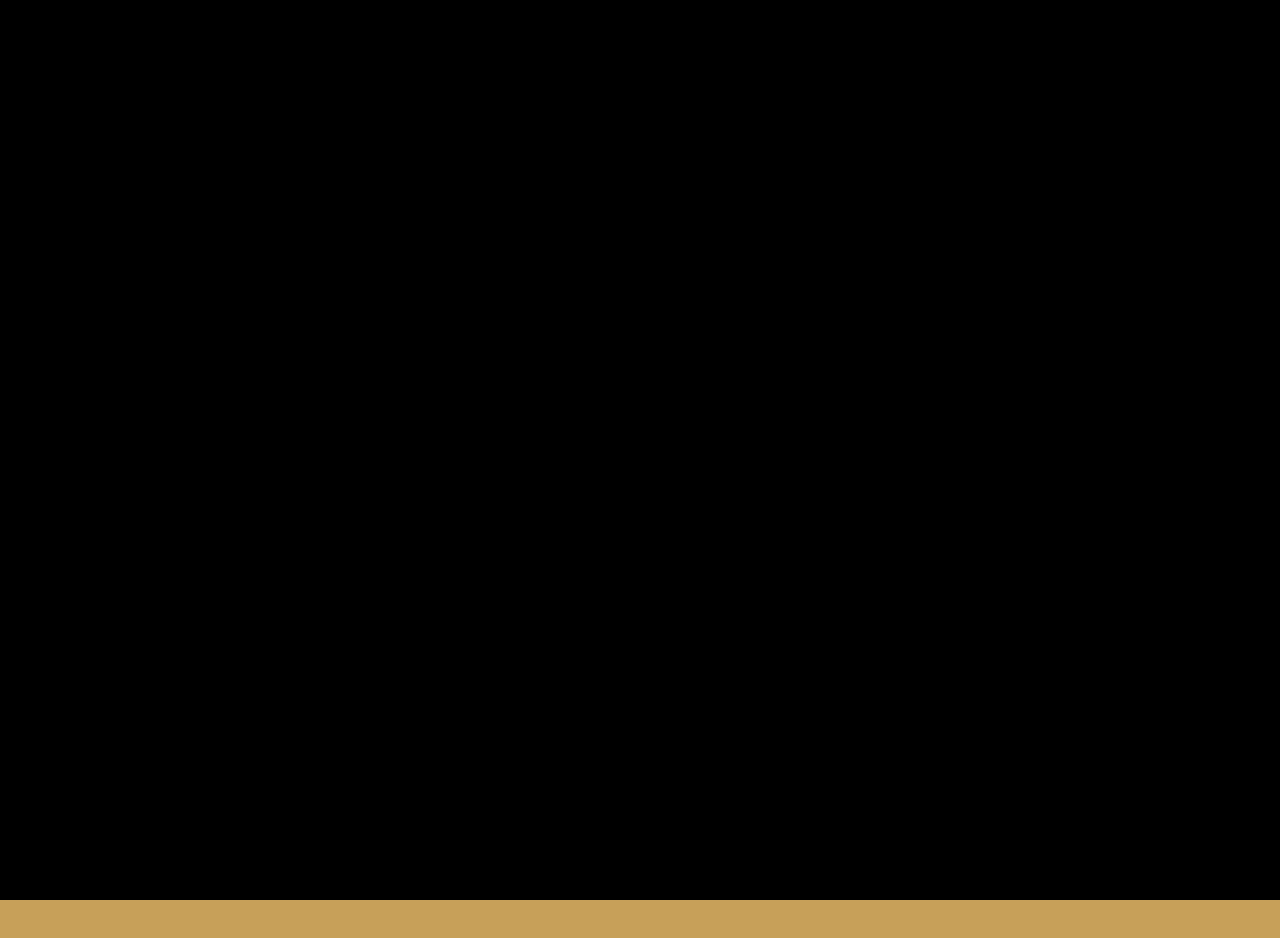
<file: CaseStudy/index.html>
<!DOCTYPE html>
<html lang="en">
<head>
    <meta charset="UTF-8">
    <meta name="viewport" content="width=device-width, initial-scale=1.0">
    <link rel="shortcut icon" href="../Imagens/favicon.ico" type="image/x-icon">
    <link rel="preconnect" href="https://fonts.gstatic.com">
    <link href="https://fonts.googleapis.com/css2?family=Poppins:ital,wght@0,100;0,200;0,300;0,400;0,600;0,900;1,700&display=swap" rel="stylesheet">
    <link href="https://fonts.googleapis.com/css2?family=Lobster&display=swap" rel="stylesheet">
    <title>Bedroom Office</title>
    <link rel="stylesheet" href="style.css">
</head>
<body>
    <main>
        <section class="focus">
                <nav>
                    <div class="logo">
                        <a href="../Portfolio/Portfolio.html">
                            <img src="../Imagens/logo-32x32.png" alt="logo AA Web Projects"> WeB.ProJEct$
                        </a>
                    </div>
                    <ul class="links">
                        <li><a href="#">About me</a></li>
                        <li><a href="#">Projects</a></li>
                        <li><a href="#">Contact</a></li>
                    </ul>
                </nav>
                <h1><a href="">Stay Focus</a></h1>
        </section>
        <hr>
        <section class="work"></section>
        </section>
    </main>
        
        <div class="intro">
            <div class="intro-text">
                <h2 class="hide">
                    <span class="text">for taught self learners</span>
                </h2>
                <h2 class="hide">
                    <span class="text"> for everyday</span>
                </h2>
                <h2 class="hide">
                    <span class="text">challenge.</span>
                </h2>
            </div>
        </div>
        <div class="slider"></div>
    <script src="https://cdnjs.cloudflare.com/ajax/libs/gsap/3.6.0/gsap.min.js" integrity="sha512-1dalHDkG9EtcOmCnoCjiwQ/HEB5SDNqw8d4G2MKoNwjiwMNeBAkudsBCmSlMnXdsH8Bm0mOd3tl/6nL5y0bMaQ==" crossorigin="anonymous">
    </script>
    <script src="script.js"></script>
    <footer>
        <p>&copy;WeB.ProJEct$</p>
        <p><small>Backgroung photo from <strong>Tatiana Syrikova</strong> no Pexels</small></p>
    </footer>
</body>
</html>
</file>
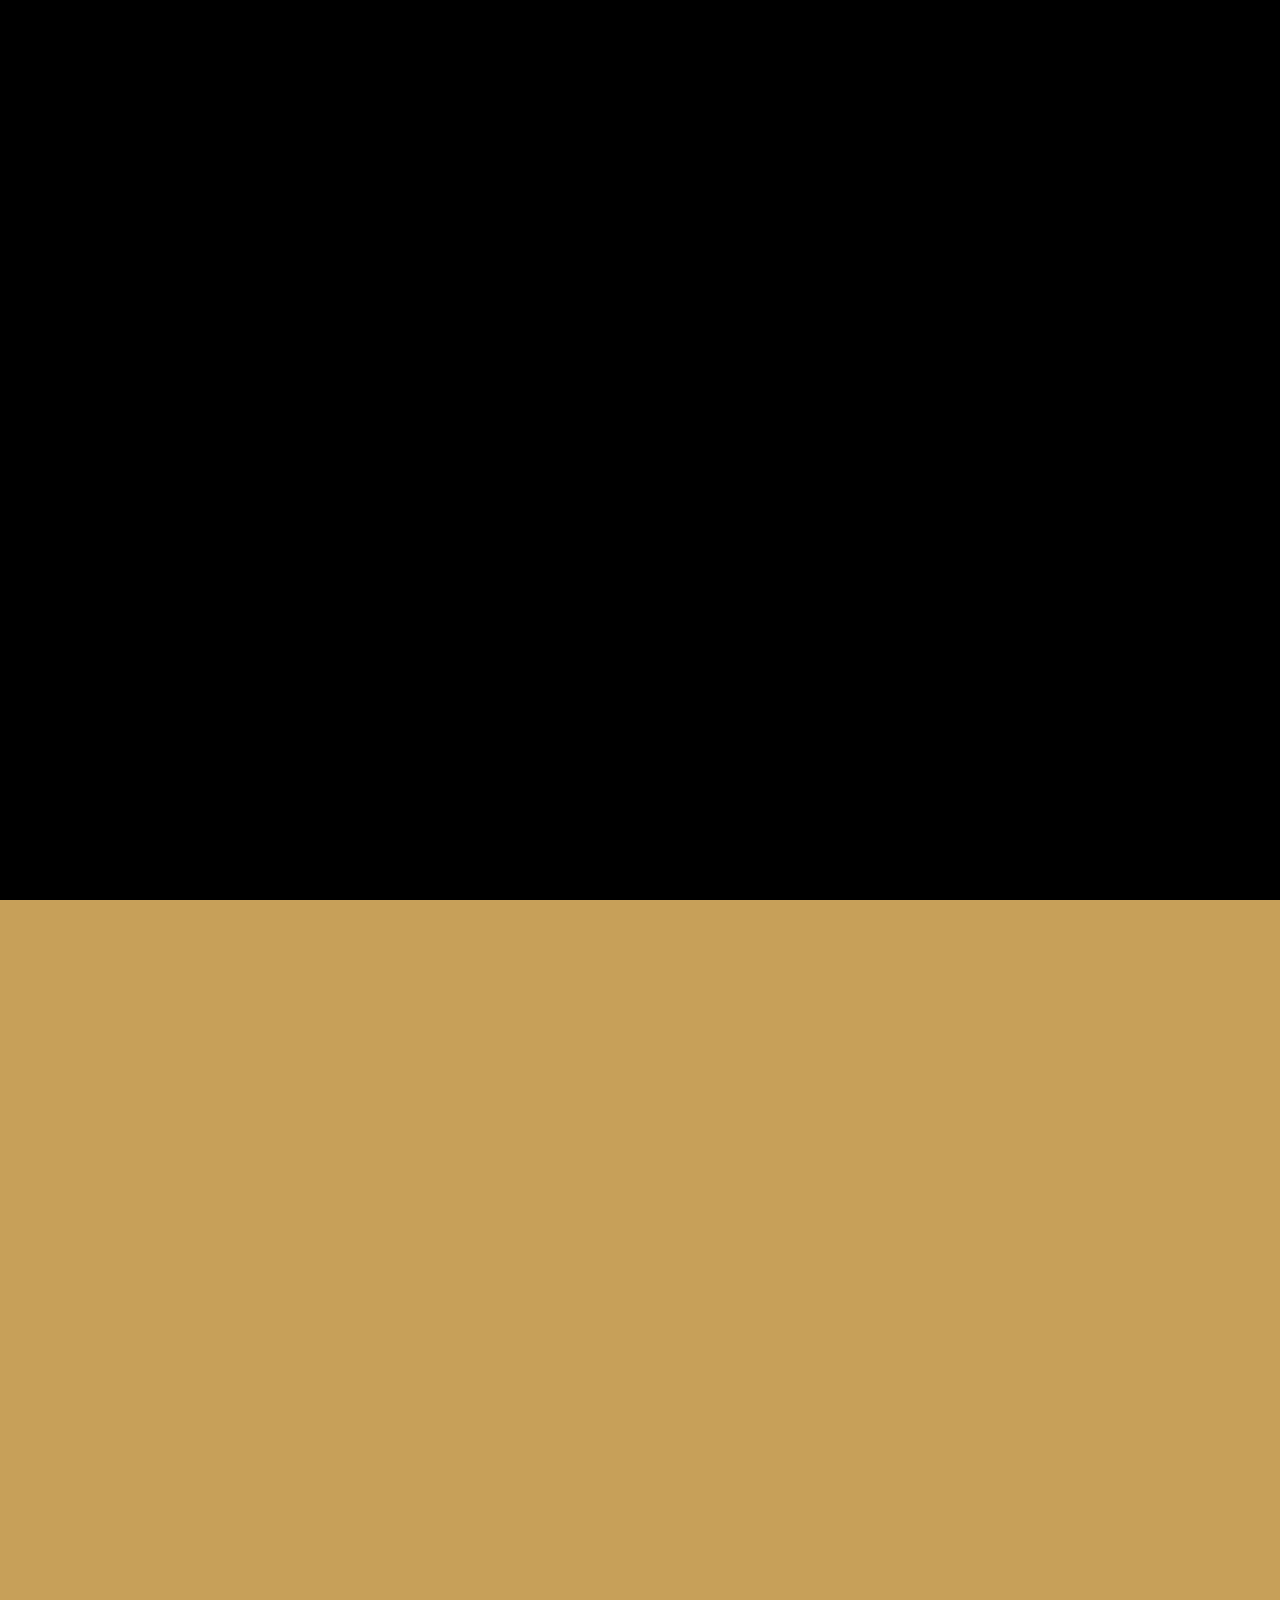
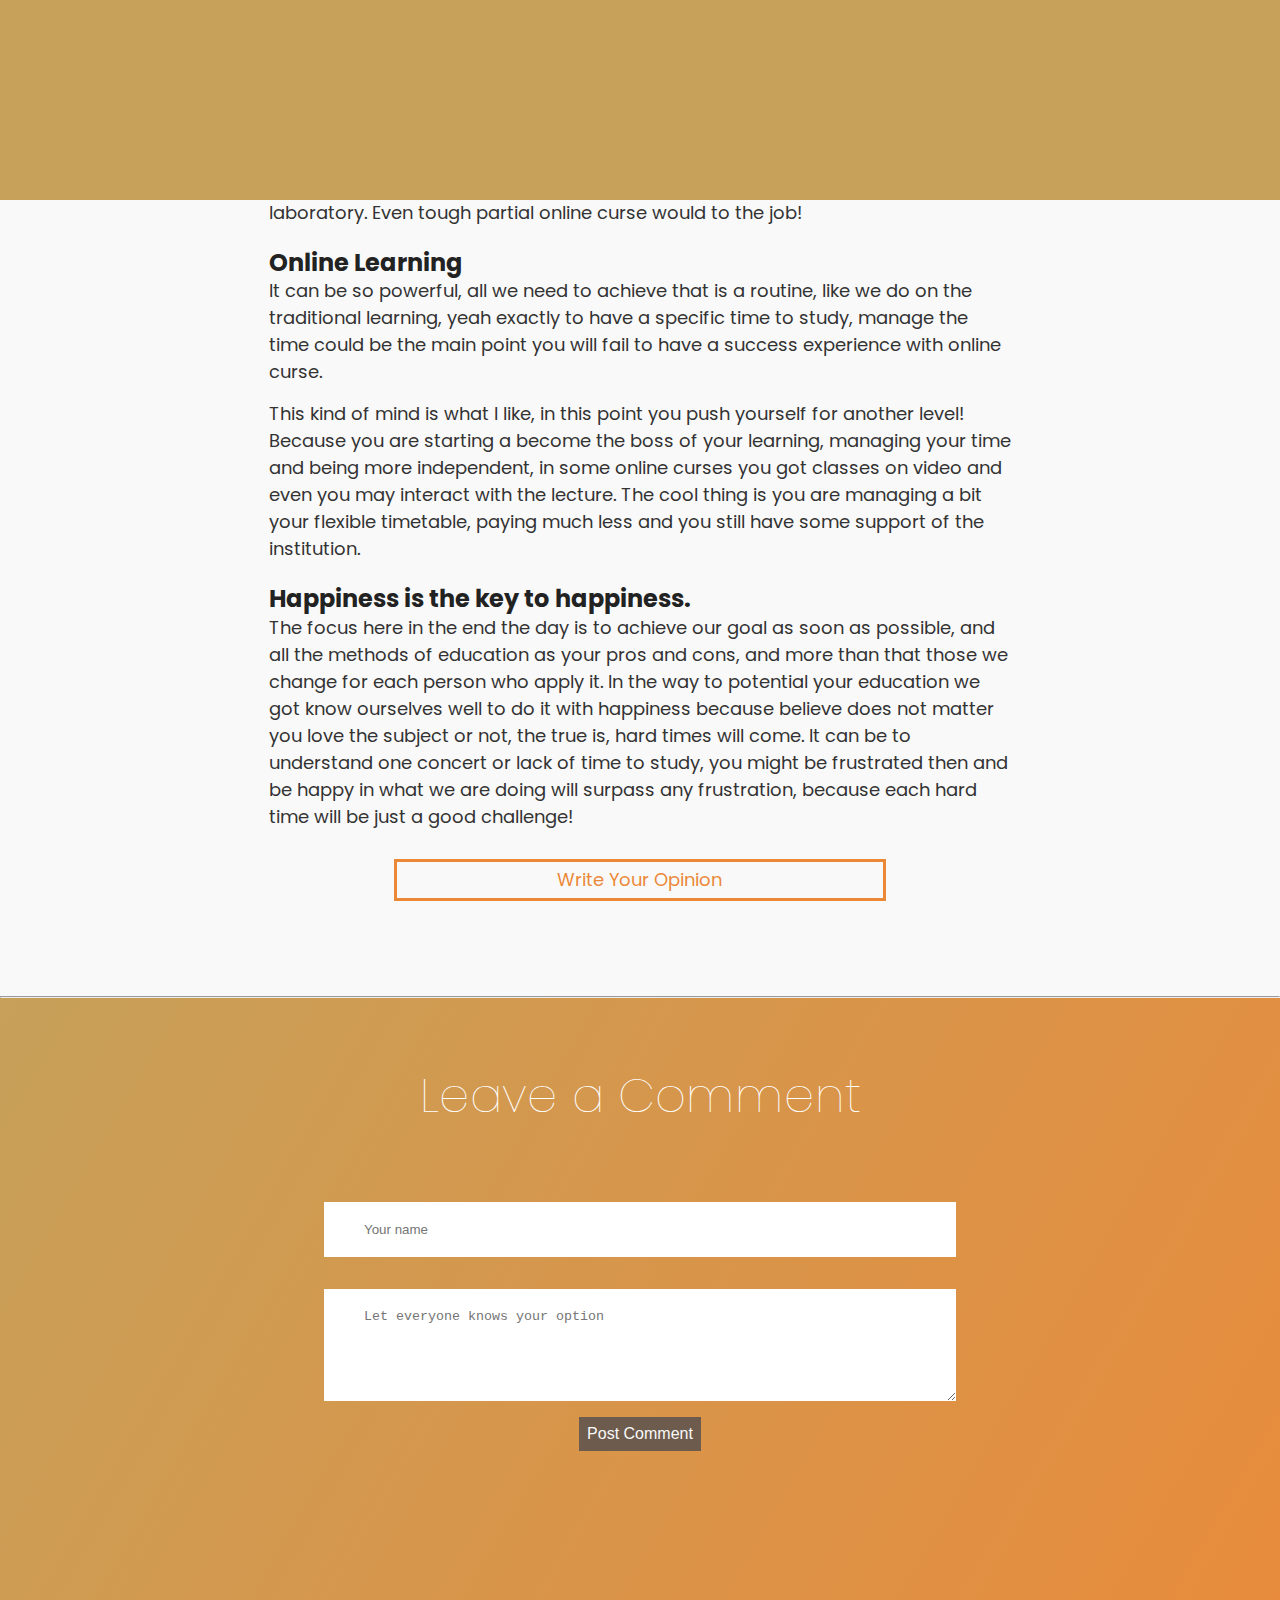
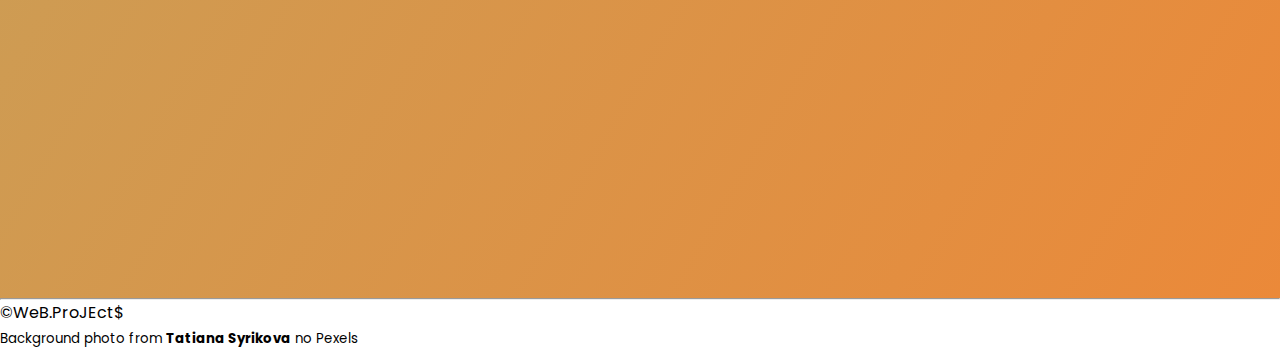
<file: Portfolio/assets/CaseStudy/index.html>
<!DOCTYPE html>
<html lang="en">
<head>
    <meta charset="UTF-8">
    <meta name="viewport" content="width=device-width, initial-scale=1.0">
    <link rel="shortcut icon" href="../../Imagens/favicon.ico" type="image/x-icon">
    <link rel="preconnect" href="https://fonts.gstatic.com">
    <link href="https://fonts.googleapis.com/css2?family=Poppins:ital,wght@0,100;0,200;0,300;0,400;0,600;0,900;1,700&display=swap" rel="stylesheet">
    <link href="https://fonts.googleapis.com/css2?family=Lobster&display=swap" rel="stylesheet">
    <title>Bedroom Office</title>
    <link rel="stylesheet" href="style.css">
    <script defer src="https://cdnjs.cloudflare.com/ajax/libs/gsap/3.6.0/gsap.min.js" integrity="sha512-1dalHDkG9EtcOmCnoCjiwQ/HEB5SDNqw8d4G2MKoNwjiwMNeBAkudsBCmSlMnXdsH8Bm0mOd3tl/6nL5y0bMaQ==" crossorigin="anonymous">
    </script>
    <script defer src="./script.js"></script>
</head>
<body>
    <main>
        <section class="section-focus">
        <!----------------NAVERGATION BAR------------------->
                <nav>
                    <div class="logo">
                        <a href="../../Portfolio.html">
                            <img src="../../Imagens/logo-32x32.png" alt="logo AA Web Projects">
                        </a>
                    </div>
                    <ul class="links">
                        <li><a href="#">About</a></li>
                        <li><a href="#">Articles</a></li>
                        <li><a href="#">Contact</a></li>
                    </ul>

                    <div class="lang-menu">
                        <div class="selected-lang">
                            <span>
                                <a class="active-language">English</a>
                            </span>
                           <!-- <span>
                                <a>Português</a>
                            </span>
                            <span>
                                <a>Français</a>
                            </span>
                            <span>
                                <a>Deutsche</a>
                            </span>-->
                        </div>
                        <ul > <!--onclick="Translate.reload()"-->
                            <li>
                                <a class="br" href="#por" data-reload>Português</a>
                            </li>
                            <li>
                                <a class="us" href="#eng" data-reload>English</a>
                            </li>
                            <li>
                                <a class="fr" href="#fr" data-reload>Français</a>
                            </li>
                            <li>
                                <a class="de" href="#de" data-reload>Deutsche</a>
                            </li>
                        </ul>
                    </div>
                </nav>
        <!----------------HOME------------------->
                <div>
                    <header>
                        <h1 class="main-title"><a href="#">Stay Focus</a></h1>
                    </header>
                    <p id="slogan">
                        Taught self can be hard, but remenber it:
                    </p>
                    <h2  class="home-subtitle"> <a id= "contentBtn" href="#article01">
                        Happiness is the key for Happiness
                    </a></h2>
                   
                </div>
        </section>
        <hr><!----------------Article------------------->
        <article class="article01" id="article01">
            <section class="wrap-article">
                <h2 id="title">The Future of Education</h2>
                <p class="date"><small><em>March 01, 2021</em></small></p>
                <h3 id="subtitle">
                    Before enrolling a college or online curse, we got to think what is the best method to learn X or Z.
                </h3>
                <p id="p01">
                      Is the traditional way the better option and what to say about online learning? In this article I will run over through those questions and give my sincere opinion about it.
                </p>
                <h4 id="te">Traditional Education</h4>
                <p id="p02">
                    For more I think about learning, less I become excited about traditional learning, if you ask me it is about to follow one pattern, a routine and most of the time to be forced to learning things you are not interesting and much worse, it will not be necessary for your career at all.  It is a very expense investment and require you to move around to be where the class will take over.
                </p>
                <p id="p03">
                    The strongest defend to traditional learning would be the network, programs and internships offered from those institutes who has the power to partnership with companies. Oh yeah but those benefices are not for every alumnus, the most the time just few students are including to it. No really, the main aspect I would pick from the traditional education is the structure, I say it because there are some subjects, career we must use expense equipment, and the easiest example is to study medicine, I would say it is almost impossible to buy it to have a private laboratory. Even tough partial online curse would to the job!
                </p>
                <h4 id="ol">Online Learning</h4>
                <p id="p04">
                    It can be so powerful, all we need to achieve that is a routine, like we do on the traditional learning, yeah exactly to have a specific time to study, manage the time could be the main point you will fail to have a success experience with online curse.
                </p>
                <p id="p05">
                    This kind of mind is what I like, in this point you push yourself for another level! Because you are starting a become the boss of your learning, managing your time and being more independent, in some online curses you got classes on video and even you may interact with the lecture. The cool thing is you are managing a bit your flexible timetable, paying much less and you still have some support of the institution.
                </p>

                <h4 id="happiness">Happiness is the key to happiness.</h4>
                <p id="p06">
                    The focus here in the end the day is to achieve our goal as soon as possible, and all the methods of education as your pros and cons, and more than that those we change for each person who apply it. In the way to potential your education we got know ourselves well to do it with happiness because believe does not matter you love the subject or not, the true is, hard times will come. It can be to understand one concert or lack of time to study, you might be frustrated then and be happy in what we are doing will surpass any frustration, because each hard time will be just a good challenge!
                </p>

                <a href="#comments" class="comment-link" id="opinion">Write Your Opinion</a>
            </section>
        </article>
        <hr><!----------------COMMENTS------------------->
        <section class="comment-section" id="comments">
            <form class="form-comment">
                <h2 class="comment-title">Leave a Comment</h2>
                <input type="text" class="comment-name comment-text" id="comments-name" placeholder="Your name">
                <textarea class="comment-area comment-text" name="" id="comments-area" cols="30" rows="10" placeholder="Let everyone knows your option "></textarea>
                <button class="btn-comment" id="comment-btn" type="submit">Post Comment</button>
            </form>
            
            <div class="comment-container" id="container-id">
                <ul class="comment-list">

               
                        
                </ul>
            </div>
        </section>
        <hr><!----------------FOOTER------------------->
        <section class="footer">
            <footer>
                <p>&copy;WeB.ProJEct$</p>
                <p><small>Background photo from <strong>Tatiana Syrikova</strong> no Pexels</small></p>
            </footer>
        </section>
    </main>
        
    <div class="intro">
        <div class="intro-container">
            <h2 class="hide">
                <span id="introduction" class="intro-text">for taught self learners</span>
            </h2>
            <h2 class="hide">
                <span id="everyday" class="intro-text">for everyday</span>
            </h2>
            <h2 class="hide">
                <span id="challenge" class="intro-text">challenge.</span>
            </h2>
        </div>
    </div>
    <div class="slider"></div>
    
</body>
</html>
</file>
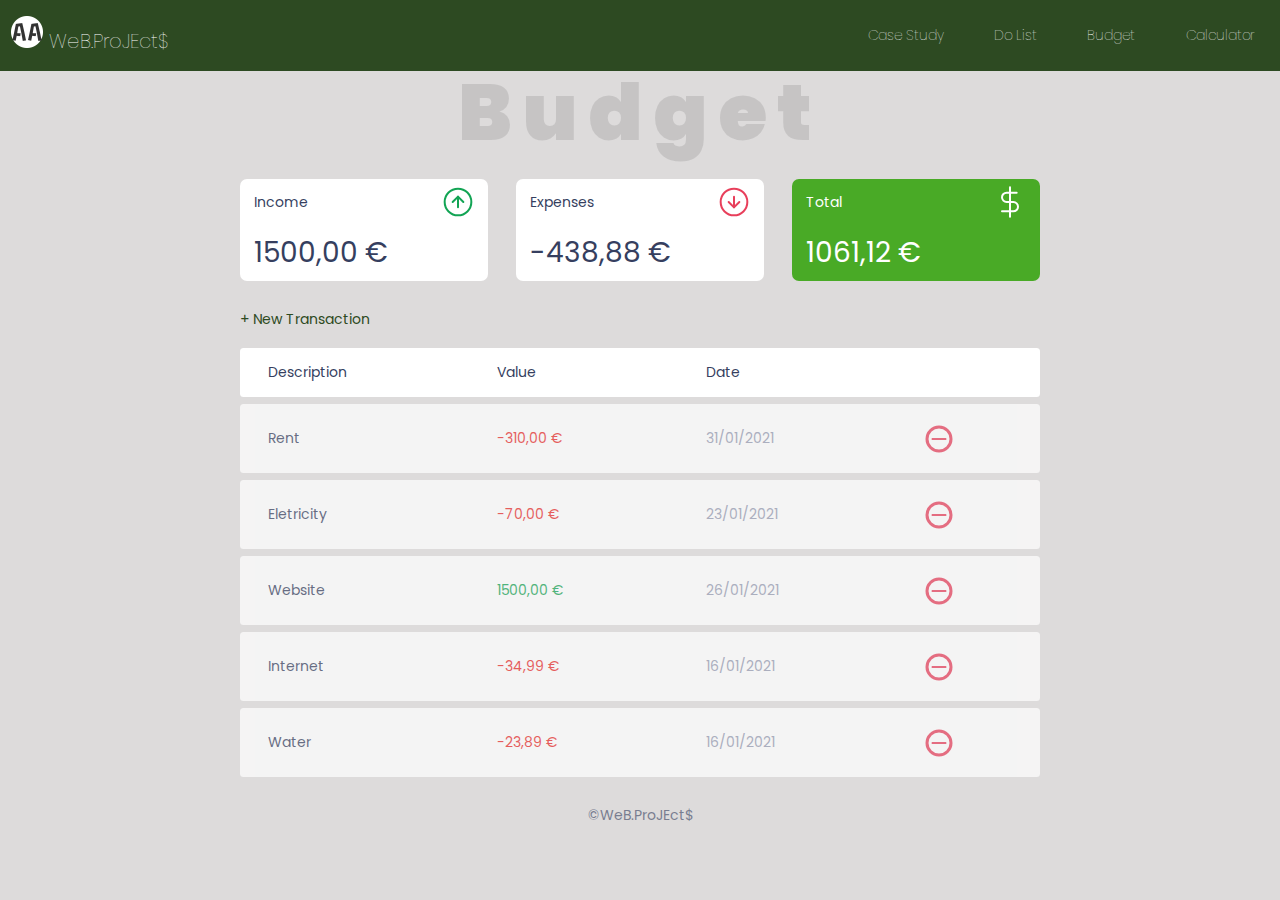
<file: Budget/Budget.html>
<!DOCTYPE html>
<html lang="en">
<head>
    <meta charset="UTF-8">
    <meta name="viewport" content="width=device-width, initial-scale=1.0">
    <link rel="shortcut icon" href="../favicon.ico" type="image/x-icon">
    <link rel="preconnect" href="https://fonts.gstatic.com">
    <link href="https://fonts.googleapis.com/css2?family=Poppins:wght@100;400;900&display=swap" rel="stylesheet">
    <title>Budget</title>
    <link rel="stylesheet" href="Budget.css">
    <script defer src="Budget.js"></script>
</head>
<body>
    <!------------------------HEADER-------------------------------->
    <header>
        <nav class="navbar">
            <div class="logo">
                <p>
                    <a href="../Portfolio/Portfolio.html" rel="prev">
                        <img src="../Imagens/logo-32x32.png" alt="Logo WeB Projests">
                        WeB.ProJEct$
                    </a>
                </p>
            </div>
            <a href="#" class="toggle-bar" onclick="toggleBtn()">
                <span class="bar"></span>
                <span class="bar"></span>
                <span class="bar"></span>
            </a>
            <div class="navbar-list">
                <ul>
                    <li><a href="../CaseStudy/index.html" rel="next">Case Study</a></li>
                    <li><a href="../ToDoList/ToDoList.html" rel="next">Do List</a></li>
                    <li><a href="./Budget.html">Budget</a></li>
                    <li><a href="../Calculator/Calculator.html" rel="next">Calculator</a></li>
                </ul>
            </div>
        </nav>
        <h1>Budget</h1>
    </header>
    <!------------------------DISPLAY-------------------------------->
    <main class="container">
        <section id="statement">
            <h2 class="sr-only">Balance</h2>
                <div class="card">
                    <h3>
                        <span>Income</span>
                        <img src="./Images/income.svg" alt="Income sign">
                    </h3>
                    <p id="viewIncome">0,00</p>
                </div>
                <div class="card">
                    <h3>
                        <span>Expenses</span>
                        <img src="./Images/expense.svg" alt="Expense sign">
                    </h3>
                    <p id="viewExpense">0,00</p>
                </div>
                <div class="card total">
                    <h3>
                        <span>Total</span>
                        <img src="./Images/total.svg" alt="Total sign">
                    </h3>
                    <p id="viewTotal">0,00</p>
                </div>
        </section>   
        <!------------------------MODAL-BTN-------------------------------->
        <section id="transfer">
            <h2 class="sr-only">
                Transaction
            </h2>

            <a href="#" class="button new" onclick="Modal.open()">+ New Transaction</a>
        <!------------------------TABELA-------------------------------->
            <table id="data-table">
                <thead>
                    <tr>
                        <th>Description</th>
                        <th>Value</th>
                        <th>Date</th>
                        <th></th>
                    </tr>
                </thead>
                <tbody>
                    
                   
                </tbody>
            </table>
        </section>  
    </main>
    <!------------------------Modal-Overlay-Form---------------------->
    <div class="modal-overlay ">
        <div class="modal">
            <div id="form">
                
                <h2>New Transaction</h2>
                    
                    <form action="" onsubmit="Form.submit(event)">
                     <div class="input-group">
                         <label for="description" class="sr-only">Description</label>
                         <input 
                         type="text" 
                         id="description" 
                         name="description"
                         placeholder="Description">
                     </div>

                     <div class="input-group">
                        <label class="sr-only"              for="amount">Value</label> 
                        <input type="number" 
                        step="0,01"
                        id="amount" 
                        name="amount"
                        placeholder="0,00">
                        <small>Use the - (minus) sign for expenses and ,(coma) to decimals</small>
                     </div>

                     <div class="input-group">
                        <label class="sr-only"              for="date">Date</label> 
                        <input type="date" 
                        id="date" 
                        name="date">
                     </div>

    <!-----------------------Modal-Overlay-Buttons----------------->
                     <div class="input-group actions">
                        <a href="#" onclick="Modal.close()" class="button cancel">Cancel</a>
                        <button>Submit</button>
                     </div>
                 </form>
            </div>
        </div>
    </div>
    <!------------------------FOOTER-------------------------------->
    <footer>
        <p>
            &copy;WeB.ProJEct$
        </p>
    </footer>
    <!------------------------JAVASCRIPT-------------------------------->
    
</body>
</html>
</file>
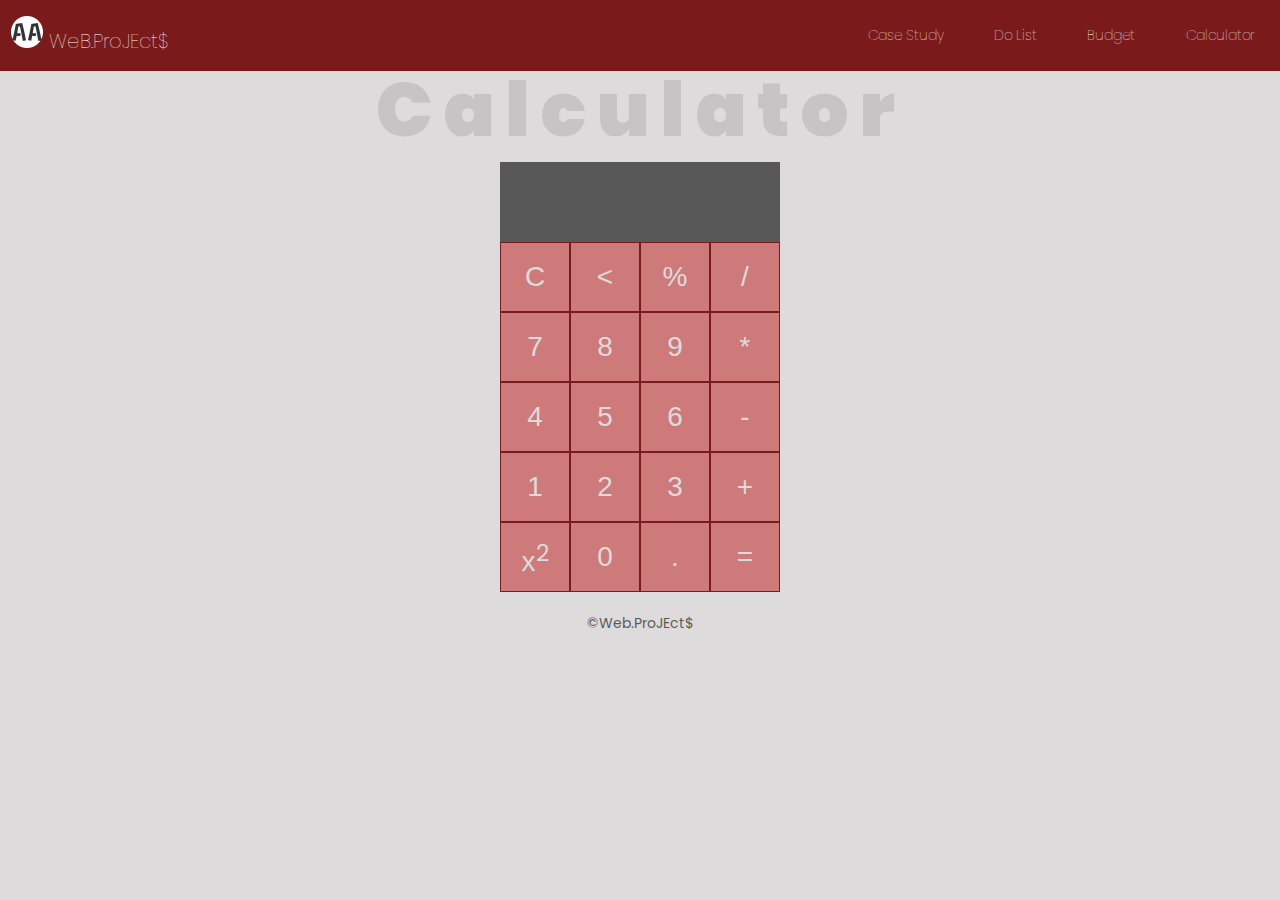
<file: Calculator/Calculator.html>
<!DOCTYPE html>
<html lang= 'eng'>
<head>
    <meta charset = 'UTF-8'>
    <meta name= "viewport" content="width=device-width, initial-scale=1.0">
    <link rel="shortcut icon" href="../favicon.ico" type="image/x-icon">
    <link rel="preconnect" href="https://fonts.gstatic.com">
    <link href="https://fonts.googleapis.com/css2?family=Poppins:wght@100;400;900&display=swap" rel="stylesheet">
    <title>Calculator</title>
    <link rel="stylesheet" href="Calculator.css">
    <script src="Calculator.js"></script>
</head>
<body>
    <!--LOGO---------------------------------->
    <header>
        <nav class="navbar">
            <div class="brand-logo">
                <p>
                    <a href="../Portfolio/Portfolio.html">
                    <img src="../Imagens/logo-32x32.png" alt="Web Projects logo"> WeB.ProJEct$</a>
                </p>
            </div>
    <!--MENU---------------------------------->
            <div>
                <a href="#"  class="toggle-btn" onclick="toggleBtn()">
                    <span class="bar"></span>
                    <span class="bar"></span>
                    <span class="bar"></span>
                </a>
            </div>
            <div class="navbar-links">
                <ul>
                    <li>
                        <a href="../CaseStudy/index.html">Case Study</a>
                    </li>
                    <li>
                        <a href="../ToDoList/ToDoList.html">Do List</a>
                    </li>
                    <li>
                        <a href="../Budget/Budget.html">Budget</a>
                    </li>
                    <li>
                        <a href="./Calculator.html">Calculator</a>
                    </li>
                </ul>
            </div>
        </nav>
        <h1>Calculator</h1>
    </header>
    <main>
        <div id="calculator">

            <!--Display---------------------------->

            <div id="display">
                <div id="prev-display"></div>
                <div id="current-display"></div>
            </div>
            
            <!--BUTTONS---------------------------->
                   
            <button onclick="clearBtn()" >C</button>
            <button onclick="backBtn()" >&lt</button>
            <button class="btnAction" >%</button>
            <button class="btnAction" >/</button>
            <button class="btnNumber" >7</button>        
            <button class="btnNumber" >8</button> 
            <button class="btnNumber" >9</button>
            <button class="btnAction" >*</button>
            
            <button class="btnNumber" >4</button>
            <button class="btnNumber" >5</button> 
            <button class="btnNumber" >6</button>
            <button class="btnAction" >-</button>
            
            <button class="btnNumber" >1</button>   
            <button class="btnNumber" >2</button>
            <button class="btnNumber" >3</button>
            <button class="btnAction" >+</button>

            <button onclick="squaredBtn()" >x<sup>2</sup></button>
            <button class="btnNumber" >0</button>
            <button onclick="decimalBtn()" >.</button> 
            <button class="btnAction" >=</button>
            
        </div>
    </main>
    <!--FOOTER----------------------------------->
    <footer>
        <p>&copy;Web.ProJEct$</p>
    </footer>
    <!--JAVASCRIPT----------------------------------->
    <script>
        const btnNumber = document.getElementsByClassName('btnNumber')
        for (let i in btnNumber) {
             btnNumber[i].onclick = numberClick
        }

        const btnAction = document.getElementsByClassName('btnAction')
        for ( let a in btnAction) {
           btnAction[a].onclick = actionClick
        }
    </script>
</body>
</html>
</file>
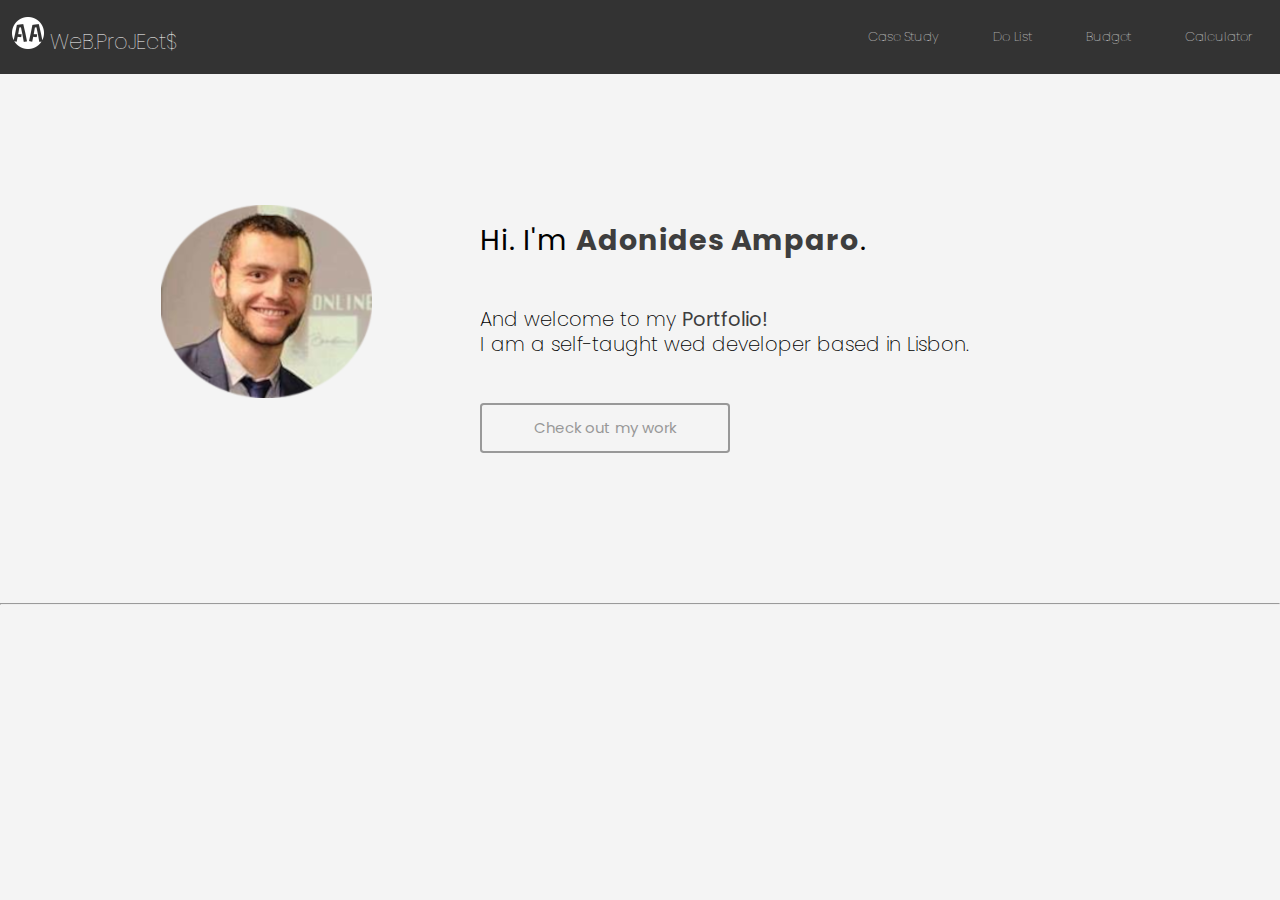
<file: Portfolio/Portfolio.html>
<!DOCTYPE html>
<html lang="en">
<head>
    <meta charset="UTF-8">
    <meta name="viewport" content="width=device-width, initial-scale=1.0">
    <link rel="shortcut icon" href="../favicon.ico" type="image/x-icon">
    <link rel="preconnect" href="https://fonts.gstatic.com">
    <link href="https://fonts.googleapis.com/css2?family=Poppins:ital,wght@0,100;0,200;0,300;0,400;0,600;0,900;1,700&display=swap" rel="stylesheet">
    <title>WeB.ProJEct$</title>
    <link rel="stylesheet" href="Portfolio.css">
    <script defer src="Portfolio.js"></script>
</head>
<body>
    <!-- Navbar -->
    <nav class="navbar">
        <div class="brand-logo">
            <p><a href="#"><img src="./Imagens/logo-32x32.png" alt="Logo"> WeB.ProJEct$</a>


            </p>
        </div>
        <a href="#" class="toggle-btn" onclick="toggleButton()">
            <span class="bar"></span>
            <span class="bar"></span>
            <span class="bar"></span>
        </a>
        <div class="navbar-links">
            <ul>
                <li><a href="./assets/CaseStudy/index.html" rel="next">Case Study</a></li>
                <li><a href="./assets/ToDoList/ToDoList.html" rel="next">Do List</a></li>
                <li><a href="./assets/Budget/Budget.html" rel="next">Budget</a></li>
                <li><a href="./assets/Calculator/Calculator.html" rel="next">Calculator</a></li>
            </ul>
        </div>
    </nav>
    <!-- Home -->
    <article id="home" class="style-1">
        <div class="container">
            <div class="row">
                <div class="img ">
                    <span class="image"><img src="./Imagens/Photo Portfolio 211x193.png " alt="portfolio-photo"></span>
                </div>

                <div class="presentation">
                    <header>
                        <h1>
                            Hi. I'm <strong>Adonides Amparo</strong>.
                        </h1>
                    </header>
                    <p>
                        And welcome to my <strong>Portfolio!</strong> 
                    </p> 
                    <p>
                        I am a self-taught wed developer based in Lisbon.
                    </p> 
                    
                    <a href="#work" class="check-work">
                        Check out my work
                    </a>
                </div>
            </div>
        </div>
    </article>
    <hr>
    <article id="work">

    </article>
    
</body>
</html>
</file>
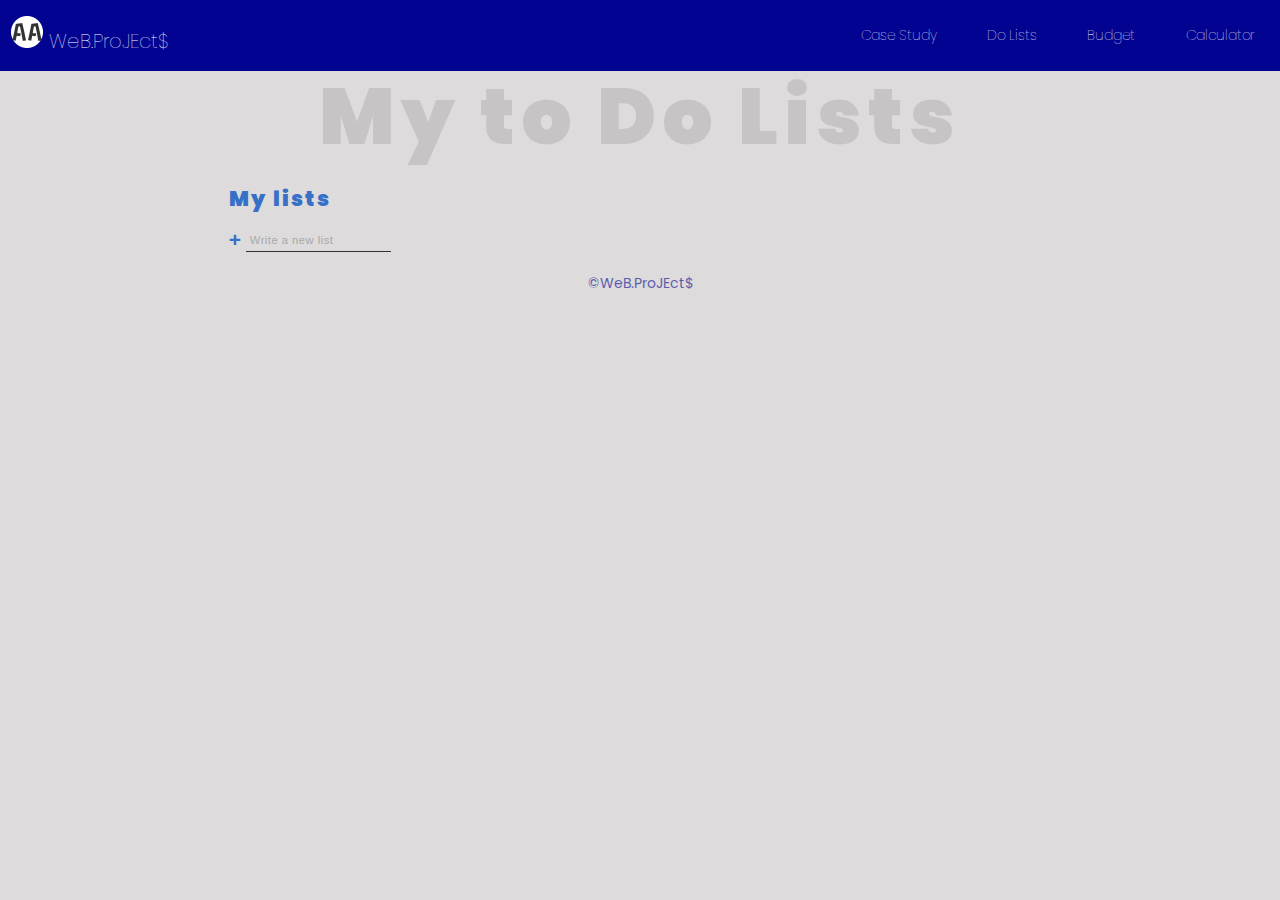
<file: ToDoList/ToDoList.html>
<!DOCTYPE html>
<html lang="en">
<head>
    <meta charset="UTF-8">
    <meta name="viewport" content="width=device-width, initial-scale=1.0">
    <link rel="shortcut icon" href="../favicon.ico" type="image/x-icon">
    <link rel="preconnect" href="https://fonts.gstatic.com">
    <link href="https://fonts.googleapis.com/css2?family=Poppins:wght@100;400;600;900&display=swap" rel="stylesheet">
    <title>My to Do Lists</title>
    <link rel="stylesheet" href="ToDoList.css">
    <script defer src="ToDoList.js"></script>
</head>
<body>
    <header>
        <nav class="navbar">
            <div class="brand-logo">
                <p><a href="../Portfolio/Portfolio.html"><img src="../Imagens/logo-32x32.png" alt="Logo"> WeB.ProJEct$</a>
                </p>
            </div>
            <a href="#" class="toggle-btn" onclick="toggleButton()">
                <span class="bar"></span>
                <span class="bar"></span>
                <span class="bar"></span>
            </a>
            <div class="navbar-links">
                <ul>
                    <li><a href="../CaseStudy/index.html" rel="next">Case Study</a></li>
                    <li><a href="../ToDoList/ToDoList.html" rel="next">Do Lists</a></li>
                    <li><a href="../Budget/Budget.html" rel="next">Budget</a></li>
                    <li><a href="../Calculator/Calculator.html" rel="next">Calculator</a></li>
                </ul>
            </div>
        </nav>
        <h1 class="title">My to Do Lists</h1>
    </header>
    <!--DOLIST---------------------------------------------------->
    <main>
        <div class="main-body">
            <div class="todo">
                <h2 class="task-title">My lists</h2>
                <ul id="lists-holder" class="task-list" >
                    
                </ul>
                <form action="" id="list-form">
                    <input type="text" id="list-input" class="new list" placeholder=" Write a new list" aria-label="new list name">
                    <button class="btn" aria-label="create new list">+</button>
                </form>
            </div>
    
            <div id="display-holder" class="todo-list">

                <div class="todo-header">
                    <h2 id="list-title" class="todo-title">Projects</h2>
                    <p id="task-count" class="task-count">3 tasks remaining</p>
                </div>
    
                <div class="todo-body">
    
                    <div id="tasks" class="tasks"></div>
    
    
                    <div class="new-task-creater">
                        <form id="task-form" action="">
                            <input id="task-input" type="text" class="new" placeholder=" Write a new task" aria-label="new task name">
                            <button class="btn" aria-label="create new task">+</button>
                        </form>
                    </div>
    
                    <div class="delete">
                        <button onclick="btnDeleteTask()" id="delete-task" class="btn-delete">Delete task</button>
                        <button onclick="btnDelete()" id="deleteList" class="btn-delete">Delete all list</button>
                    </div>
                </div>
            </div>
        </div>
    </main>
    <template id="task-template">
        <div class="task">
            <input type="checkbox" >
            <label >  
                <span class="custom-checkbox"></span>
            </label> 
        </div>
    </template>
    <!--FOOTER---------------------------------------------------->
    <footer><p>&copy;WeB.ProJEct$</p></footer>
</body>
</html>
</file>
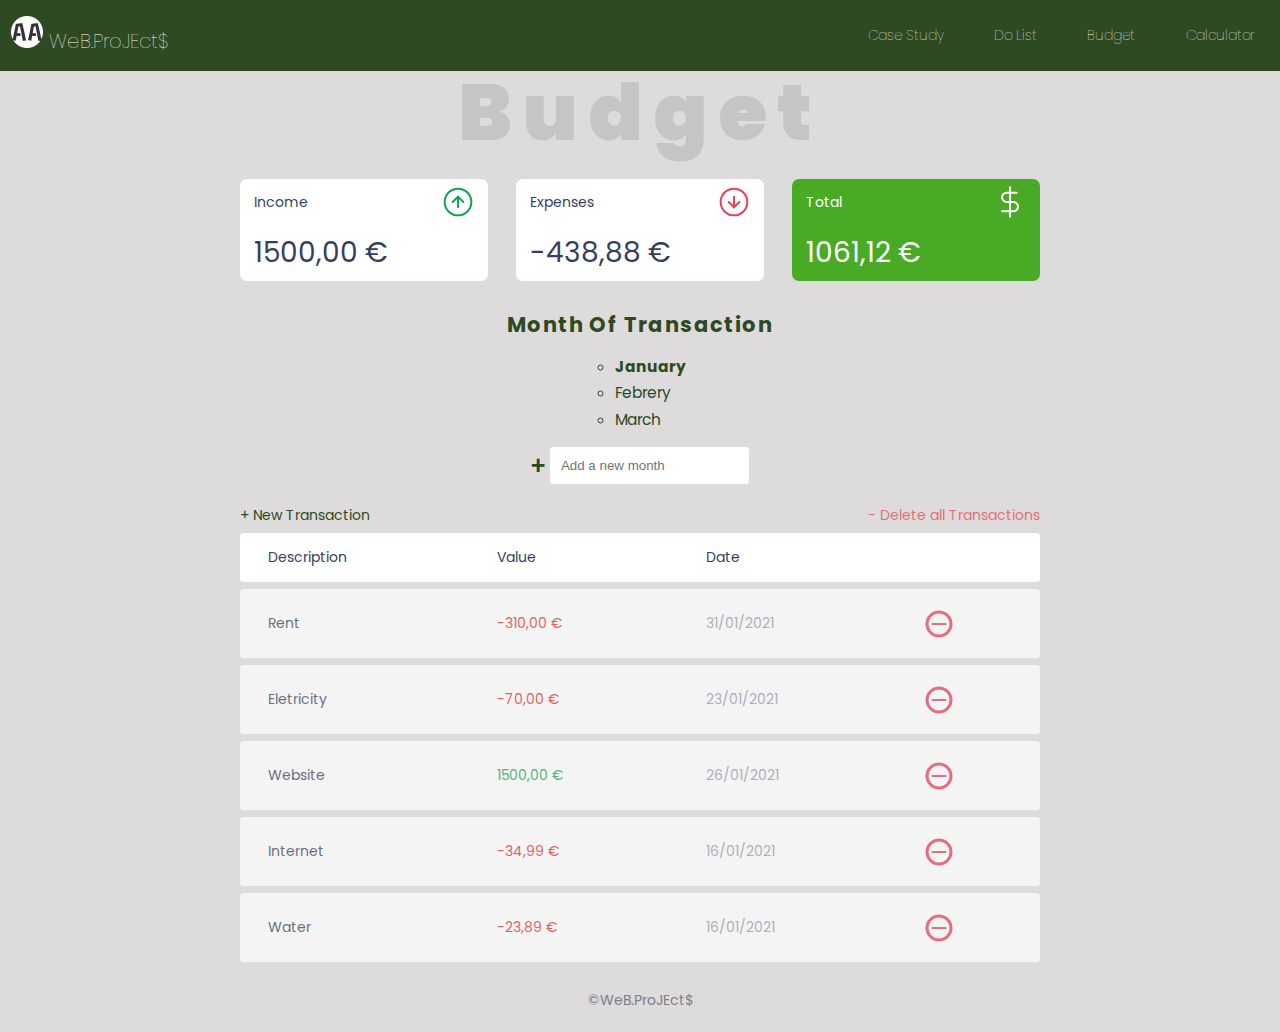
<file: Portfolio/assets/Budget/Budget.html>
<!DOCTYPE html>
<html lang="en">
<head>
    <meta charset="UTF-8">
    <meta name="viewport" content="width=device-width, initial-scale=1.0">
    <link rel="shortcut icon" href="../../Imagens/favicon.ico" type="image/x-icon">
    <link rel="preconnect" href="https://fonts.gstatic.com">
    <link href="https://fonts.googleapis.com/css2?family=Poppins:wght@100;400;900&display=swap" rel="stylesheet">
    <title>Budget</title>
    <link rel="stylesheet" href="Budget.css">
    <script defer src="Budget.js"></script>
</head>
<body>

    <!------------------------NAVBAR-------------------------------->
    <nav class="navbar">
        <div class="logo">
            <p>
                <a href="../../Portfolio.html" rel="prev">
                    <img src="../../Imagens/logo-32x32.png" alt="Logo WeB Projests">
                    WeB.ProJEct$
                </a>
            </p>
        </div>
        <a href="#" class="toggle-bar" onclick="toggleBtn()">
            <span class="bar"></span>
            <span class="bar"></span>
            <span class="bar"></span>
        </a>
        <div class="navbar-list">
            <ul>
                <li><a href="../CaseStudy/index.html" rel="next">Case Study</a></li>
                <li><a href="../ToDoList/ToDoList.html" rel="next">Do List</a></li>
                <li><a href="./Budget.html">Budget</a></li>
                <li><a href="../Calculator/Calculator.html" rel="next">Calculator</a></li>
            </ul>
        </div>
    </nav>
    <header>
        <h1>Budget</h1>
    </header>

    <!------------------------DISPLAY-------------------------------->
    <main class="container">
        <section id="statement">
            <h2 class="sr-only">Balance</h2>
                <div class="card">
                    <h3>
                        <span>Income</span>
                        <img src="./Images/income.svg" alt="Income sign">
                    </h3>
                    <p id="viewIncome">0,00</p>
                </div>
                <div class="card">
                    <h3>
                        <span>Expenses</span>
                        <img src="./Images/expense.svg" alt="Expense sign">
                    </h3>
                    <p id="viewExpense">0,00</p>
                </div>
                <div class="card total">
                    <h3>
                        <span>Total</span>
                        <img src="./Images/total.svg" alt="Total sign">
                    </h3>
                    <p id="viewTotal">0,00</p>
                </div>
        </section>

        <!------------------------MONTH-------------------------------->
        <Section id="month">
            <div class="transaction-month">
                <h2 class="sr-only">Period</h2>
                <h3>Month Of Transaction</h3>
                <ul class="all-months">
                    <li class="active-month">January</li>
                    <li>Febrery</li>
                    <li>March</li>
                </ul>
    
                <form action="" class="form-month">
                    <div class="input-month">
                        <label for="period per month" class="sr-only">Period per Month</label>
                        <input type="text" 
                            class="new-month"
                            placeholder="Add a new month">
                        <button class="btn-month" aria-label="add new month">+</button>
                    </div>
                </form>
            </div>
        </Section>   
        
        <!------------------------MODAL-BTN-------------------------------->
        <section id="transfer">
            <h2 class="sr-only">
                Transaction
            </h2>

            <div class="btns-new-delete">
                <a href="#" class="new btn-transaction " onclick="Modal.open()">+ New Transaction</a>
    
                <a href="#" class="new delete-transactions">- Delete all Transactions</a>
            </div>
        <!------------------------TABELA-------------------------------->
            <table id="data-table">
                <thead>
                    <tr>
                        <th>Description</th>
                        <th>Value</th>
                        <th>Date</th>
                        <th></th>
                    </tr>
                </thead>
                <tbody>
                    
                   
                </tbody>
            </table>
        </section>  
    </main>
    <!------------------------Modal-Overlay-Form---------------------->
    <div class="modal-overlay ">
        <div class="modal">
            <div id="form">
                
                <h2>New Transaction</h2>
                    
                    <form action="" onsubmit="Form.submit(event)">
                     <div class="input-group">
                         <label for="description" class="sr-only">Description</label>
                         <input 
                         type="text" 
                         id="description" 
                         name="description"
                         placeholder="Description">
                     </div>

                     <div class="input-group">
                        <label class="sr-only"              for="amount">Value</label> 
                        <input type="number" 
                        step="0,01"
                        id="amount" 
                        name="amount"
                        placeholder="0,00">
                        <small>Use the - (minus) sign for expenses and ,(coma) to decimals</small>
                     </div>

                     <div class="input-group">
                        <label class="sr-only"              for="date">Date</label> 
                        <input type="date" 
                        id="date" 
                        name="date">
                     </div>

    <!-----------------------Modal-Overlay-Buttons----------------->
                     <div class="input-group actions">
                        <a href="#" onclick="Modal.close()" class="button cancel">Cancel</a>
                        <button class="btn-submit">Submit</button>
                     </div>
                 </form>
            </div>
        </div>
    </div>
    <!------------------------FOOTER-------------------------------->
    <footer>
        <p>
            &copy;WeB.ProJEct$
        </p>
    </footer>
    <!------------------------JAVASCRIPT-------------------------------->
    
</body>
</html>
</file>
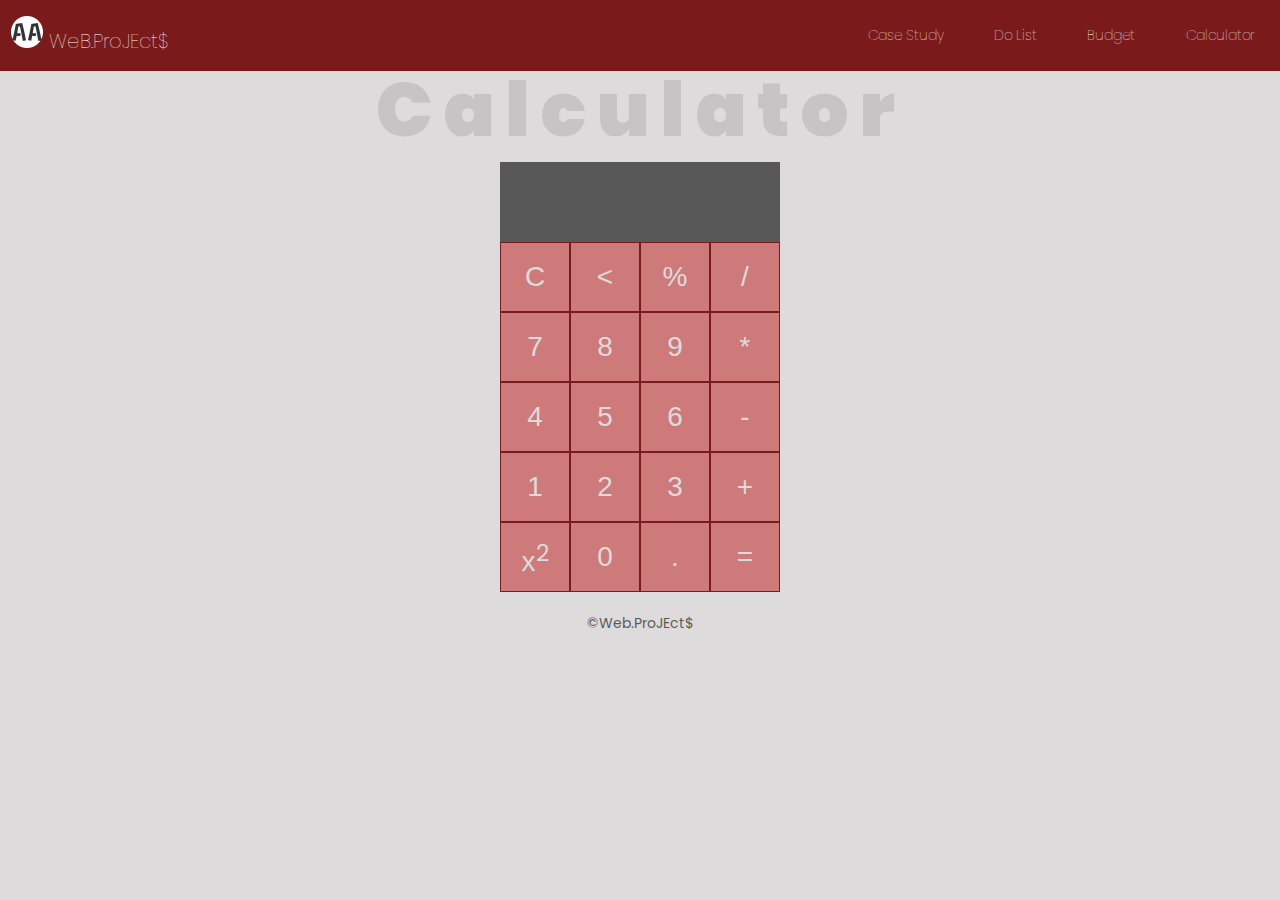
<file: Portfolio/assets/Calculator/Calculator.html>
<!DOCTYPE html>
<html lang= 'eng'>
<head>
    <meta charset = 'UTF-8'>
    <meta name= "viewport" content="width=device-width, initial-scale=1.0">
    <link rel="shortcut icon" href="../favicon.ico" type="image/x-icon">
    <link rel="preconnect" href="https://fonts.gstatic.com">
    <link href="https://fonts.googleapis.com/css2?family=Poppins:wght@100;400;900&display=swap" rel="stylesheet">
    <title>Calculator</title>
    <link rel="stylesheet" href="Calculator.css">
    <script src="Calculator.js"></script>
</head>
<body>
    <!--LOGO---------------------------------->
    <header>
        <nav class="navbar">
            <div class="brand-logo">
                <p>
                    <a href="../../Portfolio.html">
                    <img src="../../Imagens/logo-32x32.png" alt="Web Projects logo"> WeB.ProJEct$</a>
                </p>
            </div>
    <!--MENU---------------------------------->
            <div>
                <a href="#"  class="toggle-btn" onclick="toggleBtn()">
                    <span class="bar"></span>
                    <span class="bar"></span>
                    <span class="bar"></span>
                </a>
            </div>
            <div class="navbar-links">
                <ul>
                    <li>
                        <a href="../CaseStudy/index.html">Case Study</a>
                    </li>
                    <li>
                        <a href="../ToDoList/ToDoList.html">Do List</a>
                    </li>
                    <li>
                        <a href="../Budget/Budget.html">Budget</a>
                    </li>
                    <li>
                        <a href="./Calculator.html">Calculator</a>
                    </li>
                </ul>
            </div>
        </nav>
        <h1>Calculator</h1>
    </header>
    <main>
        <div id="calculator">

            <!--Display---------------------------->

            <div id="display">
                <div id="prev-display"></div>
                <div id="current-display"></div>
            </div>
            
            <!--BUTTONS---------------------------->
                   
            <button onclick="clearBtn()" >C</button>
            <button onclick="backBtn()" >&lt</button>
            <button class="btnAction" >%</button>
            <button class="btnAction" >/</button>
            <button class="btnNumber" >7</button>        
            <button class="btnNumber" >8</button> 
            <button class="btnNumber" >9</button>
            <button class="btnAction" >*</button>
            
            <button class="btnNumber" >4</button>
            <button class="btnNumber" >5</button> 
            <button class="btnNumber" >6</button>
            <button class="btnAction" >-</button>
            
            <button class="btnNumber" >1</button>   
            <button class="btnNumber" >2</button>
            <button class="btnNumber" >3</button>
            <button class="btnAction" >+</button>

            <button onclick="squaredBtn()" >x<sup>2</sup></button>
            <button class="btnNumber" >0</button>
            <button onclick="decimalBtn()" >.</button> 
            <button class="btnAction" >=</button>
            
        </div>
    </main>
    <!--FOOTER----------------------------------->
    <footer>
        <p>&copy;Web.ProJEct$</p>
    </footer>
    <!--JAVASCRIPT----------------------------------->
    <script>
        const btnNumber = document.getElementsByClassName('btnNumber')
        for (let i in btnNumber) {
             btnNumber[i].onclick = numberClick
        }

        const btnAction = document.getElementsByClassName('btnAction')
        for ( let a in btnAction) {
           btnAction[a].onclick = actionClick
        }
    </script>
</body>
</html>
</file>
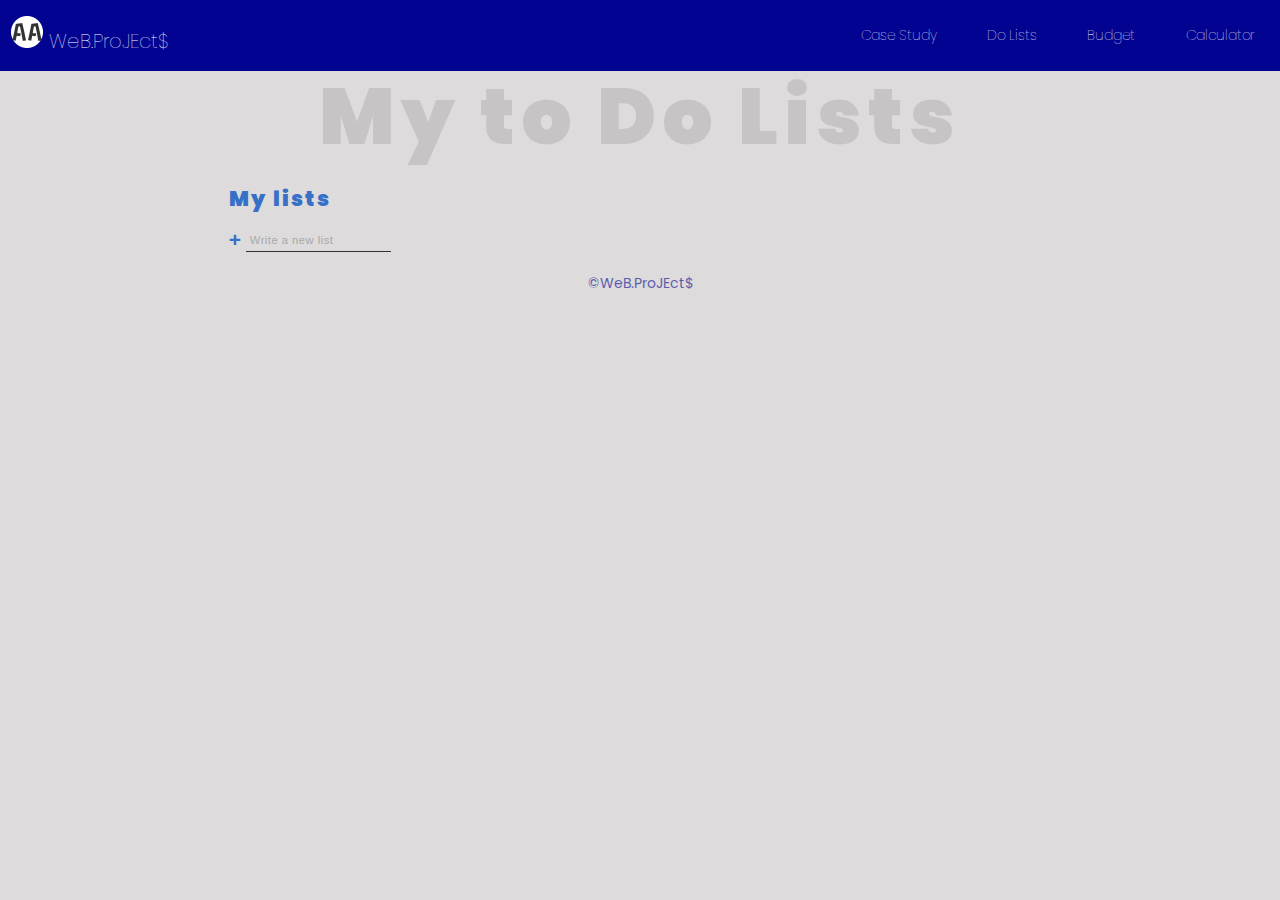
<file: Portfolio/assets/ToDoList/ToDoList.html>
<!DOCTYPE html>
<html lang="en">
<head>
    <meta charset="UTF-8">
    <meta name="viewport" content="width=device-width, initial-scale=1.0">
    <link rel="shortcut icon" href="../favicon.ico" type="image/x-icon">
    <link rel="preconnect" href="https://fonts.gstatic.com">
    <link href="https://fonts.googleapis.com/css2?family=Poppins:wght@100;400;600;900&display=swap" rel="stylesheet">
    <title>My to Do Lists</title>
    <link rel="stylesheet" href="ToDoList.css">
    <script defer src="ToDoList.js"></script>
</head>
<body>
    <header>
        <nav class="navbar">
            <div class="brand-logo">
                <p><a href="../../Portfolio.html">
                    <img src="../../Imagens/logo-32x32.png" alt="Logo"> WeB.ProJEct$</a>
                </p>
            </div>
            <a href="#" class="toggle-btn" onclick="toggleButton()">
                <span class="bar"></span>
                <span class="bar"></span>
                <span class="bar"></span>
            </a>
            <div class="navbar-links">
                <ul>
                    <li><a href="../CaseStudy/index.html" rel="next">Case Study</a></li>
                    <li><a href="../ToDoList/ToDoList.html" rel="next">Do Lists</a></li>
                    <li><a href="../Budget/Budget.html" rel="next">Budget</a></li>
                    <li><a href="../Calculator/Calculator.html" rel="next">Calculator</a></li>
                </ul>
            </div>
        </nav>
        <h1 class="title">My to Do Lists</h1>
    </header>
    <!--DOLIST---------------------------------------------------->
    <main>
        <div class="main-body">
            <div class="todo">
                <h2 class="task-title">My lists</h2>
                <ul id="lists-holder" class="task-list" >
                    
                </ul>
                <form action="" id="list-form">
                    <input type="text" id="list-input" class="new list" placeholder=" Write a new list" aria-label="new list name">
                    <button class="btn" aria-label="create new list">+</button>
                </form>
            </div>
    
            <div id="display-holder" class="todo-list">

                <div class="todo-header">
                    <h2 id="list-title" class="todo-title">Projects</h2>
                    <p id="task-count" class="task-count">3 tasks remaining</p>
                </div>
    
                <div class="todo-body">
    
                    <div id="tasks" class="tasks"></div>
    
    
                    <div class="new-task-creater">
                        <form id="task-form" action="">
                            <input id="task-input" type="text" class="new" placeholder=" Write a new task" aria-label="new task name">
                            <button class="btn" aria-label="create new task">+</button>
                        </form>
                    </div>
    
                    <div class="delete">
                        <button onclick="btnDeleteTask()" id="delete-task" class="btn-delete">Delete task</button>
                        <button onclick="btnDelete()" id="deleteList" class="btn-delete">Delete all list</button>
                    </div>
                </div>
            </div>
        </div>
    </main>
    <template id="task-template">
        <div class="task">
            <input type="checkbox" >
            <label >  
                <span class="custom-checkbox"></span>
            </label> 
        </div>
    </template>
    <!--FOOTER---------------------------------------------------->
    <footer><p>&copy;WeB.ProJEct$</p></footer>
</body>
</html>
</file>
<file: CaseStudy/style.css>
/*Global==========================================*/
* {
    margin: 0;
    padding: 0;
    box-sizing: border-box;
    
    
}

a, li {
    list-style: none;
    text-decoration: none;
    color: black;
}

main {
    font-family: 'Poppins', sans-serif;
}

.focus {
    min-height: 100vh;
    background: url("../Imagens/bedroom\ Office\ 1280x811.jpg");
    background-size: cover;
    padding: 0rem 5rem; /*0top botton 5 dos lados*/
}
/*NAVBAR==========================================*/
nav {
    display: flex;
    align-items: center;
    justify-content: space-between;
}

.logo {
    font-size: 1.2rem;
}


.links {
    display: flex;
}

.links li {
    padding-left: 10rem;
    font-size: 1rem;
}

.links li a:hover{
    color: rgb(235, 137, 57);
    opacity: 0.5;
}
/*HOME==========================================*/
h1 {
    position: absolute; /*pode mover para onde quiser*/
    top: 30%;
    left: 50%;
    transform: translate(-50%, -30%); /*perfeito centralizado*/
    font-family: 'Lobster', cursive;
    font-weight: lighter;
    font-size: 5rem;
    
}

h1 a {
    color: rgb(235, 137, 57);
}

h1 a:hover {
   
    border-radius: 12px;
    opacity: 0.5;
}

.intro {
    background: black;
    position: fixed; /*pode mover para onde quiser*/
    top: 0;
    left: 0;
    width: 100%;
    height: 100%;
    display: flex;
    align-items: center;
    justify-content: center;
}

.slider {
    background: rgb(199, 160, 89);
    position: fixed; /*pode mover para onde quiser*/
    top: 0;
    left: 0;
    width: 100%;
    height: 100%;
    transform: translateY(100%) /*colocar atraz de tudo*/
}

.intro-text {
    color: rgb(235, 137, 57);
    font-family: 'Heebo', sans-serif;
    font-size: 3rem;
}

.hide {
    background: black;
    overflow: hidden;
}

.hide span {
    transform: translateY(100%);
    display: inline-block; /*permite mover span elemento*/
}

/*RESPONSIVE.HOME==========================================*/

/*FOOTER==========================================*/
</file>
<file: Portfolio/assets/CaseStudy/style.css>
/*Global==========================================*/
* {
    margin: 0;
    padding: 0;
    box-sizing: border-box; 
}

:root {
    --dark-orange: rgb(247, 114, 6);
    --orange: rgb(235, 137, 57);
    --light-orange: rgb(199, 160, 89);
    --text-bg: #f9f9f9;
}

a, li {
    list-style: none;
    text-decoration: none;
    color: black;
}

main {
    font-family: 'Poppins', sans-serif;
}

/*NAVBAR==========================================*/
nav {
    display: flex;
    align-items: center;
    justify-content: space-between;
    margin-left: -3rem;
}

.logo {
    opacity: 0.7;
}


.links {
    display: flex;
}

.links li {
    padding: 2rem;
    font-size: 0.9rem;
}

.links li a:hover{
    color: rgb(155, 77, 13);
    opacity: 0.5;
}

/*Languages==========*/
.lang-menu {
    position: relative;
}

.selected-lang {
    cursor: pointer;
    display: flex;
    align-items: center;
    width: 80px; /**/
}

.selected-lang span {
    margin-left: 8px;
    font-size: 0.8rem;
    letter-spacing: 0.8px;
    
}

.selected-lang:before {
    content: '';
    display: block;
    width: 16px;
    height: 16px;
    background-image: url(https://www.countryflags.io/us/flat/16.png);
    
}

.lang-menu ul {
    display: none;
    background-color: #444;
    border: 1px solid #222;
    box-shadow: 0px 1px 10px rgba(rgb(146, 138, 138), rgb(146, 138, 138), rgb(146, 138, 138), 0.2);
    position: absolute;
    top: 16px;
    right: 0;
}

.lang-menu ul li {
    display: flex;
    justify-content: space-between;
}

.lang-menu ul li a {
    font-size: 0.8rem;
    font-weight: 200;
    color: var(--text-bg);
    display: inline-block;
    width: 100px;
    padding: 5px;
}

.lang-menu ul li a:before {
    content: '';
    display: inline-block;
    width: 16px;
    height: 16px;
    vertical-align: middle;
    margin-right: 8px;
}

.lang-menu ul li a:hover {
    background-color: #333;
    color: var(--dark-orange);
}

.br:before {
    background-image: url(https://www.countryflags.io/br/flat/16.png);
}

.us:before {
    background-image: url(https://www.countryflags.io/us/flat/16.png);
}

.fr:before {
    background-image: url(https://www.countryflags.io/fr/flat/16.png);
}

.de:before {
    background-image: url(https://www.countryflags.io/de/flat/16.png);
}

.lang-menu:hover ul {
    display: block;
}

nav.sticky {
    padding: 4px 60px;
    background: #333;
}

nav.sticky span a {
    color: white;
    font-weight: 100;
}

nav.sticky ul li a {
    color: white;
    font-weight: 100;
}

/*HOME==========================================*/
.section-focus {
    position: relative;
    min-height: 100vh;
    background: url("../../Imagens/bedroom\ Office\ 1280x811.jpg");
    background-size: cover;
    padding: 0rem 5rem; /*0top botton 5 dos lados*/
}

.main-title {
    position: absolute; /*pode mover para onde quiser*/
    top: 30%;
    left: 50%;
    transform: translate(-50%, -30%); /*perfeito centralizado*/
    font-family: 'Lobster', cursive;
    font-weight: lighter;
    font-size: 5rem;
    
}

.main-title a {
    color: var(--orange);
    cursor: default;
}

.main-title a:hover {
    font-size: 5.5rem;
    border-radius: 12px;
    
}

.section-focus .home-subtitle {
    position: absolute;
    top: 83%;
    left: 50%;
    transform: translate(-80%);
    font-weight: 600;
    font-size: 1.5rem;
    border: 1;
    opacity: 0.5;
    transition: 0.3s ease-in;
}

.section-focus .home-subtitle:hover {
    opacity: 1;
}

.section-focus p {
    position: absolute;
    top: 76%;
    left: 50%;
    cursor: default;
}

/*ARTICLE01==========================================*/
#article01 {
    padding: 1em 0;
    border-top: 8px solid #222;
    background: var(--text-bg);
    color: #333;
    font-size: 1.125em; /* 18px / 16px */
}

.wrap-article {
    margin: 0 auto;
    max-width: 58%; /*centralizar texto*/
}

#article01 h2 {
    font-size: 4em; /* 72px / 16px */
    line-height: 1.1;
    margin-top: 1rem;
}

.date {
    font-weight: 100;
}

#article01 h3 {
    margin: 1em 0 .8em 0;
    color:var(--orange);
    font-size: 2em; /*36px / 16px*/
    letter-spacing: -0.5px;
    line-height: 1.1;
}

#article01 h4 {
    margin: .8em 0 -.7em 0;
    color: #222;
    font-size: 1.333em;
}

#article01 p {
    margin: .8em 0;
}

.comment-link {
    display: flex;
    align-items: center;
    justify-content: center;
    outline: 3px solid var(--orange);
    color: var(--orange);
    margin: 2rem 8rem 5rem 8rem ;
    padding: 0.3rem;
}

.comment-link:hover {
    background: Var(--orange);
    color: var(--text-bg);
}

/*COMMENTS==========================================*/
.comment-section {
    background-image: linear-gradient(120deg, var(--light-orange), var(--orange) );
    color: white;
    min-height: 100vh;
}

.comment-title {
    font-size: 3em;
    font-weight: 100;
}

.comment-title, .form-comment {
    min-height: 20vh;
    display: flex;
    flex-direction: column;
    justify-content: center;
    align-items: center;
}

.form-comment, .btn-comment {
    padding: 0.5rem;
    font-size: 1em;
    border: none;
}

.comment-text {
    display: block;
    max-width: 50%;
    width: 100%;
    margin: 1rem 0;
    padding: 20px 40px;
    border: none;
    outline: none;
    transition: 0.6s;
}

.comment-text:focus {
    box-shadow: 0 0 10px 4px var(--dark-orange);
}

.btn-comment {
    background: rgb(109, 92, 77);
    color: var(--text-bg);
    cursor: pointer;
    transition: all 0.3s ease;
    outline: none;
}

.btn-comment:hover {
    background: var(--dark-orange);
    color: var(--text-bg); 
}

.comment-area {
    height: 7rem;
}

.comment-container {
    display: flex;
    justify-content: center;
    align-items: center;
}

.comment-list {
    
    min-width: 30%;
    max-width: 75%;
}

.comment {
    position: relative;
    background: var(--text-bg);
    color: var(--light-orange);
    margin: 0.5rem;
    padding: 0 0.6rem;
}

.user-name {
    text-transform: uppercase;
    font-size: 1em;
    padding: 0.3rem 0;
}
.post-date {
    font-style: italic;
    font-size: 0.8em;
    font-family: 'Lobster', cursive;
    color: var(--light-orange);
}

.user-comment {
    font-size: 0.9em;
    margin-bottom: 1rem;
    padding: 1rem 1.5rem 2rem 1rem; 
}

.btn-reply {
    position: absolute;
    bottom: 5px;
    right: 8px;
    background: rgb(109, 92, 77);
    border: none;
    color: var(--text-bg);
    cursor: pointer;
    transition: all 0.3s ease;
    outline: none;
    padding: 0.4rem 0.4rem 0.3rem 0.4rem;
    margin-bottom: 0.1rem;
    
}

.btn-reply:hover {
    background: var(--dark-orange);
    color: var(--text-bg); 
}

/*INTRO ANIMATION==========================================*/
.intro {
    background: black;
    position: fixed; /*pode mover para onde quiser*/
    top: 0;
    left: 0;
    width: 100%;
    height: 100%;
    display: flex;
    align-items: center;
    justify-content: center;
}

.slider {
    background: var(--light-orange);
    position: fixed; /*pode mover para onde quiser*/
    top: 0;
    left: 0;
    width: 100%;
    height: 100%;
    transform: translateY(100%) /*colocar atraz de tudo*/
}

.intro-container {
    color: var(--orange);
    font-family: 'Heebo', sans-serif;
    font-size: 3rem;
}

.hide {
    background: black;
    overflow: hidden;
}

.hide span {
    transform: translateY(100%);
    display: inline-block; /*permite mover span elemento*/
}

/*RESPONSIVE.NAVBAR==========================================*/
/*@media ( min-width: 660px) {
   

    .links li a{
        display: flex;
        
        
        
    }
}*/
/*RESPONSIVE.ARCTICLE==========================================*/
@media screen and (max-width: 600px){
    #article01 {
        font-size: 1em; /*diminuir a fonte*/
    }

    .wrap-article {
        max-width: 85%; /*diminuir os espaços laterais*/
    }

    .comment-text {
        max-width: 80%;
    }
} /*mais espaço paro o texto em telas menores*/

 /* @media screen and (min-width: 980px){
 .wrap {
        max-width: 600px; manter fixa espaço entre as letras
    } 
}/* espaço entre as letras aumenta em tela grandes*/ */

/*FOOTER==========================================*/
</file>
<file: Budget/Budget.css>
/*Global==============================================*/
* { 
    box-sizing: border-box;
    margin: 0; 
    padding: 0;
} 

:root {
    --dark-green: #2d4a22;
    --green: #12a454;
    --light-green: #49AA26;
    --dark-blue: #363f5f;
    --red: #e92929;

}

html { 
    font-size: 93.75%;
}

body {
    font-family: 'Poppins', sans-serif;
    background-color:  rgb(221, 219, 219);
    
}

a {
    text-decoration: none;
}

.container {
    width: min(90vw,800px);
    margin: auto;
}

/*NAVBAR==============================================*/
.navbar {
    display: flex;
    justify-content: space-between;
    align-items: center;
    font-weight: 100;
   
    background-color: var(--dark-green);
    color: white;
}

/*Logo==============================================*/
.logo a {
    font-size: 1.4rem;
    color: white;
    margin: 0.8rem;
    margin-top: 1rem;
    text-decoration: none;
    
}

/*Lista==============================================*/
.navbar-list ul {
    margin: 0;
    padding: 0;
    display: flex;
}

.navbar-list li {
    list-style: none;
}

.navbar-list li:hover{
    background-color: var(--light-green);
}

/*Links==============================================*/
.navbar-list li a {
    margin: 0.8rem;
    color: white;
    padding: 1rem;
    display: block;
}

/*Toggle==============================================*/
.toggle-bar {
    position: absolute;
    top: 1rem;
    right: 1rem;
    display: none;
    flex-direction: column;
    justify-content: space-between;
    width: 30px;
    height: 21px;
}

.toggle-bar .bar {
    height: 2px;
    width: 100%;
    border-radius: 12px;
    background: white;
}
   
/*TITLES==============================================*/
h1 {
    font-size: calc(4vw + 2rem);
    text-align: center;
    font-weight: 900;
    letter-spacing: 10px;
    margin-top: -1.3rem;
    margin-bottom: 0.5rem;
    color: rgb(0, 0, 0, 0.1)
}

h2{
    margin-bottom: 0.5rem; 
    font-weight: normal;
}

.sr-only {
    position: absolute;
    width: 1px;
    height: 1px;
    padding: 0;
    margin: -1px; 
    overflow: hidden;
    clip: rect(0, 0, 0, 0);
    white-space: nowrap;
    border-width: 0;
}



/*BUTTONS==============================================*/
section a{
    color: var(--dark-green);
    text-decoration: none;
}

section a:hover {
    color: var(--light-green);
}

.button.new {
    display: inline-block;
    margin-bottom: 0.8rem;
}

/*Button.Form=====================*/
button {
    width: 100%;
    height: 50px;
    
    color:white;
    background: var(--green);

    border: none;
    border-radius: 0.25rem;
    padding: 0;

    cursor: pointer;
}

button:hover {
    background: var(--light-green)
}

.button.cancel {
    text-decoration: none;
    color: var(--red);

    border: 2px var(--red) solid;
    border-radius: 0.25rem;
    height: 50px;

    display: flex;
    align-items: center;
    justify-content: center;

    opacity: 0.6;
}

.button.cancel:hover {
    opacity: 1;
}

/*CARDS==============================================*/
.card {
    background:white;
    padding: 0.5rem 1rem;
    border-radius: 0.50rem;
    margin-bottom: 2rem;
    
    color: var(--dark-blue);
}

.card h3 {
    font-weight: normal;
    font-size: 1rem;

    display: flex;
    align-items: center;
    justify-content: space-between;
    
}

.card p {
    font-size: 2rem;
    margin-top: 1rem;
    line-height: 3rem;
}

.card.total {
    background: var(--light-green);
    color: white;

}

/*TABLES==============================================*/
#transfer {
    display: block;
    width: 100%;
    overflow-x: auto;
}

#data-table {
    width: 100%;
    border-spacing: 0 0.5rem;
    color: #969cb3;
    
    
}

table thead th {
    background: white;
    font-weight: normal;
    padding: 1rem 2rem; 
    color: var(--dark-blue);
    text-align: left;
}

table tbody td {
    background: white;
    padding: 1rem 2rem; /*espaço da borda da celula*/
}

table tbody td img { /*centralizar sinal*/
    margin-top: 0.5rem;
    cursor: pointer;
}

table tbody tr {
    opacity: 0.7;
}

table tbody tr:hover {
    opacity: 1;
    color: var(--dark-blue);
}

table thead tr th:first-child, /*curva nas primeiras celulas*/
table tbody tr td:first-child {
    border-radius: 0.25rem 0 0 0.25rem;
}

table thead tr th:last-child, /*curva nas útimas celulas*/
table tbody tr td:last-child {
    border-radius: 0 0.25rem 0.25rem 0;
}

td.description {
    color: var(--dark-blue);
}

td.expense {
    color: var(--red);
}

td.income {
    color: var(--green);
}

/*MODAL==============================================*/
.modal-overlay {
    width: 100%;
    height: 100%;

    background-color: rgba(0, 0, 0, 0.7);

    position: fixed;
    top: 0;

    display: flex;
    align-items: center;
    justify-content: center;

    opacity: 0;
    visibility: hidden;

    z-index: 999;
}

.modal {
    background: #F0F2f5;
    padding: 2.4rem;
    position: relative;

    z-index: 1;
}

.modal-overlay.engage {
    opacity: 1;
    visibility: visible;
}

/*FORM==============================================*/
#form {
    max-width: 500px;
}

form h2 {
    margin-top: 0;
    font-weight: 400;
    color: var(--dark-blue);
}

input {
    border: 0;
    border-radius: 0.2rem;

    padding: 0.8rem;

    width: 100%;
}

.input-group {
    margin-top: 0.8rem;
}

.input-group small {
    opacity: 0.4;
}

/*Button.Form==============================================*/
.input-group.actions {
    display: flex;
    justify-content: space-between;
    align-items: center;
}

.input-group.actions .button,
.input-group.actions button {
    width: 48%;
}

/*FOOTER==============================================*/
footer {
    text-align: center;
    color: var(--dark-blue);
    opacity: 0.6;
    margin: 1.5rem;
}

/*RESPONSIVE.header==============================================*/
@media(max-width: 610px) {
    .toggle-bar {
        display: flex;
    }

    .navbar {
        flex-direction: column;
    }

    .logo {
        margin-top: 0.5rem;
    }

    .navbar-list {
        display: none;
    }

    .navbar-list li a {
        padding: 0.5rem 0.5rem;
        margin-left: 1rem;
    }

    .navbar-list.active {
        display: flex;
    }

}

/*RESPONSIVE.body==============================================*/
@media (min-width: 625px) {
    html {
        font-size: 87.5%;
    }

    #statement {
        display: grid;
        grid-template-columns: repeat(3, 1fr); 
        gap: 2rem;
    }
}
</file>
<file: Calculator/Calculator.css>
/*Global=================================================*/
*{
    font-family: 'Poppins', sans-serif;
    box-sizing: border-box;
    margin: 0;
    padding: 0;
}

:root {
    --dark-red:  rgb(122, 26, 26);
    --light-red: rgb(206, 122, 122);
    --light-gray:  rgb(221, 219, 219);
}

html {
    font-size: 87.5%;
}

body {
    font-weight: 400;
    background-color:  var(--light-gray);
}

/*NAVBAR=================================================*/
.navbar {
    display: flex;
    justify-content: space-between;
    align-items: center;
    background-color: var(--dark-red);
    font-weight: 100;
    
}

.brand-logo a {
    font-size: 1.4rem;
    margin: 0.8rem;
    margin-top: 1rem;
    text-decoration: none;
    color: white;
}

.navbar-links ul {
    display: flex;
    margin: 0;
    padding: 0;
    
}

.navbar-links li {
    list-style: none;
}

.navbar-links li:hover {
    background: var(--light-red);
}

/*Links=========================================================*/
.navbar-links li a {
    color: white;
    text-decoration: none;
    margin: 0.8rem;
    padding: 1rem;
    display: block;
}

/*Toggle=========================================================*/
.toggle-btn {
    position: absolute;
    top: 1rem;
    right: 1rem;
    display: none;
    flex-direction: column;
    justify-content: space-between;
    width: 30px;
    height: 21px;
}

.toggle-btn .bar {
    height: 2px;
    width: 100%;
    background: white;
    border-radius: 12px;
}

/*TITLES==============================================*/
h1 {
    font-size: calc(4vw + 1.75rem);
    text-align: center;
    font-weight: 900;
    letter-spacing: 10px;
    margin-top: -1.3rem;
    margin-bottom: -0.3rem;
    color: rgb(0, 0, 0, 0.1)
}

/*CALCULATOR=================================================*/



#calculator {
    display: grid;
    grid-template-columns: repeat(4, 70px);
    grid-template-rows: minmax(80px, auto) repeat(5, 70px);
    /*tamanho minimo e maximo sem limite dependendo do texto*/
    justify-content: center;
    margin: 0;
    padding: 0;
}

/*DISPLAY=================================================*/

#display {
    grid-column: 1 / -1; /* da primera coluna até a ultima*/
    background-color: rgba(0, 0, 0, 0.60);
    display: flex;
    align-items: flex-end; /* alinhar embaixo da caixa*/
    justify-content: space-around;
    flex-direction: column; 
    padding: 5px;
    
    word-wrap: break-word;
    word-break: break-all; /*quebrar para proxima linha se preciso*/
}

#display #prev-display {
    color: var(--light-gray);
    font-size: 1.5rem;
}

#display #current-display{
    color: white;
    font-size: 2.5rem;
}

/*BUTTONS=================================================*/
#calculator button {
    cursor: pointer;
    font-family: sans-serif;
    font-size: 2rem;
    color: var(--light-gray);
    border: 1px solid var(--dark-red);
    outline: none;
    background-color: rgb(206, 122, 122);
}

#calculator button:hover {
    background-color: var(--dark-red);
}

/*FOOTER==============================================*/
footer {
    text-align: center;
    color: var(--dark-blue);
    opacity: 0.6;
    margin: 1.5rem;
}

/*RESPONSIVE=================================================*/
@media(max-width: 610px) {
    .toggle-btn {
        display: flex;
    }

    .navbar  {
        flex-direction: column;
    }

    .brand-logo {
        margin-top: 0.5rem;
    }

    .navbar-links {
        display: none;
    }

    .navbar-links li a {
        padding: 0.5rem 0.5rem;
        margin-left: 1rem;
    }

    .navbar-links.active {
        display: flex;
    }
}

/*RESPONSIVE.body==============================================*/
@media (min-width: 610px) {
    html {
        font-size: 87.5%;
    }
}
</file>
<file: Portfolio/Portfolio.css>
/*Global===========================================================*/
* {
    box-sizing: border-box;
    margin: 0;
    padding: 0;
}

:root {
    --dark-gray: #3e3e3e;
    --blue: rgb(54, 112, 199);
    --light-blue: #43bff0;
    --dark-blue: rgb(2, 4, 145);
    --white: #f4f4f4;
    --dark: #333;
    --red: rgb(99, 36, 36);
    --light-gray:  rgb(221, 219, 219);
    --gray: rgb(126, 124, 124);;
}

html {
    font-size: 93.75%;
}

body {
    background-color: var(--white);
    font-family: 'Poppins', sans-serif;
}

a {
    text-decoration: none;
}

strong{
    color: var(--dark-gray);
}

    


/*NAVBAR=========================================================*/
.navbar {
    display: flex;
    justify-content: space-between;
    align-items: center;
    font-weight: 100;
    font-size: 87.5%;
    background-color: #333;
    color: white;
    
}

    /*Logo===========================*/
    .brand-logo a {
        
        font-size: 1.4rem;
        margin: 0.8rem;
        margin-top: 1rem;
        
        color: white;

    
	

    }

    /*Lista===========================*/
    .navbar-links ul {
        display: flex;
        margin: 0;
        padding: 0;
    }

        .navbar-links li {
            list-style: none;
        }

            .navbar-links li:hover {
                background-color: #555;
            }

    /*Links================================*/
    .navbar-links li a {
        margin: 0.8rem;
        text-decoration: none;
        color: white;
        padding: 1rem;
        display: block; 
    }

        .navbar-links li a:hover {
            color: var(--light-blue);
        }

    /*Toggle================================*/
    .toggle-btn {
    position: absolute;
    top: 1rem;
    right: 1rem;
    flex-direction: column;
    justify-content: space-between;
    display: none;
    height: 21px;
    width: 30px;
    }

        .toggle-btn .bar {
            height: 2px;
            width: 100%;
            border-radius: 12px;
            background: white;

        }

    /*Responsive.Navbar=========================================================*/
    @media (max-width: 635px) {
        
        html {
            font-size: 100%;
        }
        
        .toggle-btn {
        display: flex;
        }

        .navbar {
            flex-direction: column;
        }

        .brand-logo  {
            margin-top: 0.5rem;
        } 

        .navbar-links {
            display: none;
            
        }    

            .navbar-links li {
                text-align: center;
            }
            
                .navbar-links li a {
                    padding: 0.5rem 0.5rem;
                    margin-left: 1rem;
                }

                .navbar-links.active {
                    display: flex;
                }
    }
/*Home================================================*/
article {
    margin-bottom: 3em;
}

    #home {
        padding: 4em 0 5em 0;
        text-align: left;
    }
   
    
    #home h1 {
        margin-top: 0.35em;
    }

    #home p {
        font-size: 1em;
        font-weight: 200;
        line-height: 1.25em;

    }

        #home  a {
            color: var(--dark-gray);
            border: 2px var(--dark-gray) solid;
            border-radius: 0.25rem;
            width: 250px;
            height: 50px;

            display: flex;
            align-items: center;
            justify-content: center;
            transition: color .9s ease-in-out;
            opacity: 0.5;
        }

        #home  a:hover {
            opacity: 0.9;
            color: var(--blue);
            border: var(--blue) solid;
        }

        

    article .style-1 {
        background-image: none;
		background-color: #fff;
    }

    article > :last-child, article:last-child {
        margin-bottom: 0;
    }



.row {
    display: flex;
    flex-wrap: wrap;
    align-items: stretch;
    justify-content: center;
}

.row > .img {
    width: 41.6666%;
}

.img  {
    display: flex;
    justify-content: center;
    align-items: center;
    margin-bottom: 0.5em;

}
    
.row > .presentation {
    width: 66.6666%;
}
    

/*Presentation================================================*/
header {
    margin: 0 0 3em 0;
}

    header > h1 {
        display: block;
        justify-content:center;
        align-items: center;
        text-decoration: none;
        font-size: 1.2em;
        letter-spacing: 0.03em;
        font-weight: 400;
    }

     



.presentation > a {
    display: flex;
    justify-content: left;
    align-items: left;
    margin: 3.5em 2em 2em 0;
}



/*RESPONSIVE.body==============================================*/
@media (min-width: 700px) {
    html {
        font-size: 93.75%;
    }

    .row > .presentation {
        width: 58.3333%;
        margin-top: 5rem;
    }

    .row > .img {
        width: 33.3333%;
    }
   
    #home h1 {
        font-size: 1.9rem;
    }

    #home p {
        font-size: 1.3em;
        font-weight: 200;
        line-height: 1.30em;

    }

    .presentation > a {
        
        margin: 3em 2em 2em 0;
    }
}
</file>
<file: ToDoList/ToDoList.css>
/*Global===========================================================*/
* {
    box-sizing: border-box;
    margin: 0;
    padding: 0;
}

:root {
    --light-blue: rgb(54, 112, 199);
    --dark-blue: rgb(2, 4, 145);
    --white: #f4f4f4;
    --dark: #333;
    --red: rgb(99, 36, 36);
    --light-gray:  rgb(221, 219, 219);
    --gray: rgb(126, 124, 124);;
}

html {
    font-size: 87.5%;
}

body {
    background-color: var(--light-gray);
    font-family: 'Poppins', sans-serif;
    color: var(--light-blue);
}

/*NAVBAR=========================================================*/
.navbar {
    display: flex;
    justify-content: space-between;
    align-items: center;
    font-weight: 100;
    background-color:var(--dark-blue);
    color: white;
    
}

/*Logo=========================================================*/
.brand-logo a {
    font-size: 1.4rem;
    margin: 0.8rem;
    margin-top: 1rem;
    text-decoration: none;
    color: white;

}

/*Lista=========================================================*/
.navbar-links ul {
    display: flex;
    margin: 0;
    padding: 0;
}

.navbar-links li {
    list-style: none;
}

.navbar-links li:hover {
    background-color: var(--light-blue);
}

/*Links=========================================================*/
.navbar-links li a {
    margin: 0.8rem;
    text-decoration: none;
    color: white;
    padding: 1rem;
    display: block; 
}

/*Toggle=========================================================*/
.toggle-btn {
position: absolute;
top: 1rem;
right: 1rem;
flex-direction: column;
justify-content: space-between;
display: none;
height: 21px;
width: 30px;
}

.toggle-btn .bar {
    height: 2px;
    width: 100%;
    border-radius: 12px;
    background: white;

}

/*TITLES=========================================================*/
.title {
    grid-area: header;
    font-size: calc(4vw + 2rem);
    text-align: center;
    font-weight: 900;
    letter-spacing: 8px;
    margin: -1rem 0 1rem;
    /*margin-top: -1rem;
    margin-bottom: 0.5rem;*/
    color: rgb(0, 0, 0, 0.1)
}

.task-title {
    font-weight: 900;
    letter-spacing: 2px;
    margin-bottom: 1rem;
}

/*MAIN.Content=========================================================*/
.main-body {
    display: grid;
    grid:  /*grid shorthand*/
        "....     lists    ....     task    ....  " auto /
        1fr minmax(100px, 300px) 1fr minmax(250px, 350px) 1fr;
        margin-left: 2rem;
        align-items: center;
}

/*LIST=========================================================*/
.todo {
    grid-area: lists;
    
}

.task-list li {
    line-height: normal; /*espaço entre as linhas*/
    margin-left: 1.3rem;
    list-style: circle;
    margin-bottom: 0.5rem;
}

.list-name {
    cursor: pointer;
}

.list-name:hover {
    opacity: 0.7;
    color: var(--light-blue);
    font-weight: 600;
}

.active-list {
    font-weight: 600;
    letter-spacing: 0.3px;
    color: var(--dark-blue);
}



/*TASKS.global=========================================================*/
.todo-list {
    --spacer: 2rem;  /* local root */

    grid-area: task;
    margin-left: 3rem;
    color: var(--dark);
    background: var(--white);
    border-radius: 12px;
}

/*TASKS.header=========================================================*/
.todo-header {
    display: flex;
    align-items: center;
    justify-content: space-between;
    padding: var(--spacer);
    background: var(--light-blue);
    color: var(--white);
    border-radius: 12rem, 12rem, 0, 0;   /* Em processo*/
}

.task-count {
    font-size: 0.8rem;
    margin-left: 1rem;
}

/*TASKS.body=========================================================*/
.todo-body {
    padding: var(--spacer);
}


[type="checkbox"] {
    position: absolute;
    opacity: 0;

}

.task label {
    display: inline-flex;
    align-items: center;
    position: relative;
    
}

.task {
    position: relative;
    margin-bottom: 1.25em;
}

.task::after {
    content: ""; /* Estudar*/
    position: absolute;
    right: 0;
    left: 0;
    bottom: -50%;
    height: 1px;
    background: currentColor;
    opacity: 0.1;
}

.task label::after {
    content: ""; /* linha sobre a task*/
    position: absolute;
    right: 0;
    left: 1.5em;
    height: 1px;
    background: currentColor;
    transform: scaleX(0); /*esconder linha sobre task unchecked*/
    transform-origin: right;
    transition: transform 300ms ease-in-out;
}

.custom-checkbox {
    --size: 0.75em;
    display: inline-block;
    width: var(--size);
    height: var(--size);
    margin-right: var(--size);
    cursor: pointer;
    border: 2px solid currentColor;
    border-radius: 50%;
    transform: scale(1.1);
    transition: transform 300ms ease-in-out

}

.task:hover .custom-checkbox,
[type="checkbox"]:focus + label .custom-checkbox { /*abilitando tecla tab em check box*/
    transform: scale(1.3);
    color: var(--light-blue);
}

[type="checkbox"]:checked + label .custom-checkbox {
    background: var(--light-blue);
    border-color: var(--light-blue);
    box-shadow: inset 0 0 0px 1px var(--white);
}

[type="checkbox"]:checked + label {
    opacity: 0.7;
}

[type="checkbox"]:checked + label::after {
    transform: scaleX(1);   /*fazer aparecer linha na task checked*/
    transform-origin: left;
}

/*INPUT.text=========================================================*/
form {
    display: flex;

}

.new {
    order: 2; /*inverte a ordem botão e input*/

    background: transparent;
    border: 0; /*remove borda*/
    border-bottom: 1px solid var(--dark);
    font-size: 1em;
    opacity: 1;

    transition: border-bottom 250ms ease-in; /*diminui a transição da borda*/

    outline: none; /*perde a borba de seleção quando clica*/
}

.new::placeholder {
    opacity: 0.5;
}

.new:focus { /*quando selecionada */
    border-bottom-width: 2.5px;
}

.new:focus::placeholder {
    opacity: 0.2;
}

.new.list {
    font-size: 0.8rem;
    letter-spacing: 0.5px;
}

/*BUTTONS=========================================================*/
button {
    cursor: pointer;
    background: 0;
    border: 0;
    padding: 0;
    color: currentColor;
}

button:hover {
    color: var(--light-blue);
    opacity: 0.7;
}

.btn {
    font-size: 1.5rem;
    font-weight: 900;
    margin-right: 0.25em;
    transition: opacity 250ms ease-in; /* velocidade de transição diminuida*/
}

.delete {
    display: flex;
    margin-top: 1rem;
}

.btn-delete {
    color: var(--dark-blue);
    font-size: 0.8rem;
    font-weight: normal;
    margin-right: 2em;
    transition: opacity 250ms ease-in; /* velocidade de transição diminuida*/
}

/*FOOTER==============================================*/
footer {
    text-align: center;
    color: var(--dark-blue);
    opacity: 0.6;
    margin: 1.5rem;
}


/*Responsive.Header=========================================================*/
.title {
    font-size: calc(4vw + 2rem);
    color: rgb(0, 0, 0, 0.1);
    text-align: center;
    letter-spacing: 6px;
    margin-top: -1rem;
    margin-bottom: 0.50rem;
}
/*Responsive.Header=========================================================*/
@media (max-width: 610px) {
    html {
        font-size: 93.75%;
    }

    .toggle-btn {
       display: flex;
    }

    .navbar {
        flex-direction: column;
    }

    .brand-logo  {
        margin-top: 0.5rem;
    } 

    .navbar-links {
        display: none;
        
    }    

    .navbar-links li {
        text-align: center;
    }
    
    .navbar-links li a {
        padding: 0.5rem 0.5rem;
        margin-left: 1rem;
    }

    .navbar-links.active {
        display: flex;
    }
}
</file>
<file: Portfolio/assets/Budget/Budget.css>
/*Global==============================================*/
* { 
    box-sizing: border-box;
    margin: 0; 
    padding: 0;
} 

:root {
    --dark-green: #2d4a22;
    --green: #12a454;
    --light-green: #49AA26;
    --dark-blue: #363f5f;
    --red: #e92929;

}

html { 
    font-size: 93.75%;
}

body {
    font-family: 'Poppins', sans-serif;
    background-color:  rgb(221, 219, 219);
    
}

.container {
    width: min(90vw,800px);
    margin: auto;
}

li, a {
    list-style: none;
    text-decoration: none;
}

/*NAVBAR==============================================*/
.navbar {
    display: flex;
    justify-content: space-between;
    align-items: center;
    font-weight: 100;
   
    background-color: var(--dark-green);
    color: white;
}

/*Logo==============================================*/
.logo a {
    font-size: 1.4rem;
    color: white;
    margin: 0.8rem;
    margin-top: 1rem;
    
    
}

/*Lista==============================================*/
.navbar-list ul {
    margin: 0;
    padding: 0;
    display: flex;
}

.navbar-list li:hover{
    background-color: var(--light-green);
}

/*Links==============================================*/
.navbar-list li a {
    margin: 0.8rem;
    color: white;
    padding: 1rem;
    display: block;
}

/*Toggle==============================================*/
.toggle-bar {
    position: absolute;
    top: 1rem;
    right: 1rem;
    display: none;
    flex-direction: column;
    justify-content: space-between;
    width: 30px;
    height: 21px;
}

.toggle-bar .bar {
    height: 2px;
    width: 100%;
    border-radius: 12px;
    background: white;
}
   
/*TITLES==============================================*/
h1 {
    font-size: calc(4vw + 2rem);
    text-align: center;
    font-weight: 900;
    letter-spacing: 10px;
    margin-top: -1.3rem;
    margin-bottom: 0.5rem;
    color: rgb(0, 0, 0, 0.1)
}

h2{
    margin-bottom: 0.5rem; 
    font-weight: normal;
}

.sr-only {
    position: absolute;
    width: 1px;
    height: 1px;
    padding: 0;
    margin: -1px; 
    overflow: hidden;
    clip: rect(0, 0, 0, 0);
    white-space: nowrap;
    border-width: 0;
}

/*CARDS==============================================*/
.card {
    background:white;
    padding: 0.5rem 1rem;
    border-radius: 0.50rem;
    margin-bottom: 2rem;
    
    color: var(--dark-blue);
}

.card h3 {
    font-weight: normal;
    font-size: 1rem;

    display: flex;
    align-items: center;
    justify-content: space-between;
    
}

.card p {
    font-size: 2rem;
    margin-top: 1rem;
    line-height: 3rem;
}

.card.total {
    background: var(--light-green);
    color: white;

}

/*MONTH OF TRANSACTION==============================================*/
.transaction-month {
    display: flex;
    flex-direction: column;
    justify-content: center;
    align-items: center;
}

.transaction-month h3 {
    font-weight: 700;
    font-size: 1.5rem;
    letter-spacing: 0.10rem;
    color: var(--dark-green);
}

.all-months {
    font-size: 1.1rem;
    line-height: 1.7;
    margin: 1rem;
}

.all-months li {
    list-style: circle;
    margin-left: 1.5rem;
    cursor: pointer;
    color: var(--dark-green);
    transition: opacity 250ms ease-in;
}

.all-months li:hover {
    opacity: 0.5;
}

.active-month {
    font-weight: 700;
}

.form-month {
    display: flex;
}

.input-month {
    display: flex;
    padding-bottom: 1.5rem;
}

.new-month {
    outline: none;
    order: 2;
    
}

/*BUTTONS==============================================*/
.btn-month {
    cursor: pointer;
    font-size: 1.8rem;
    font-weight: 900;
    color: var(--dark-green);
    background: 0;
    border: 0;
    transition: opacity 250ms ease-in;
    margin-right: 0.3rem;
}

.btn-month:hover {
    opacity: 0.5;
}

.btns-new-delete {
    display: flex;
    justify-content: space-between;
}

.btn-transaction {
    color: var(--dark-green);
}

.btn-transaction:hover {
    color: var(--light-green);
}

.delete-transactions {
    color: var(--red);
    opacity: 0.6;
}

.delete-transactions:hover {
    color: var(--red);
    opacity: 1;
}

.button.new {
    display: inline-block;
    margin-bottom: 0.8rem;
}


/*Button.Form=====================*/
.btn-submit {
    width: 100%;
    height: 50px;
    
    color:white;
    background: var(--green);

    border: none;
    border-radius: 0.25rem;
    padding: 0;

    cursor: pointer;
}

.btn-submit:hover {
    background: var(--light-green)
}

.button.cancel {
    text-decoration: none;
    color: var(--red);

    border: 2px var(--red) solid;
    border-radius: 0.25rem;
    height: 50px;

    display: flex;
    align-items: center;
    justify-content: center;

    opacity: 0.6;
}

.button.cancel:hover {
    opacity: 1;
}

/*TABLES==============================================*/
#transfer {
    display: block;
    width: 100%;
    overflow-x: auto;
}

#data-table {
    width: 100%;
    border-spacing: 0 0.5rem;
    color: #969cb3;
    
    
}

table thead th {
    background: white;
    font-weight: normal;
    padding: 1rem 2rem; 
    color: var(--dark-blue);
    text-align: left;
}

table tbody td {
    background: white;
    padding: 1rem 2rem; /*espaço da borda da celula*/
}

table tbody td img { /*centralizar sinal*/
    margin-top: 0.5rem;
    cursor: pointer;
}

table tbody tr {
    opacity: 0.7;
}

table tbody tr:hover {
    opacity: 1;
    color: var(--dark-blue);
}

table thead tr th:first-child, /*curva nas primeiras celulas*/
table tbody tr td:first-child {
    border-radius: 0.25rem 0 0 0.25rem;
}

table thead tr th:last-child, /*curva nas útimas celulas*/
table tbody tr td:last-child {
    border-radius: 0 0.25rem 0.25rem 0;
}

td.description {
    color: var(--dark-blue);
}

td.expense {
    color: var(--red);
}

td.income {
    color: var(--green);
}

/*MODAL==============================================*/
.modal-overlay {
    width: 100%;
    height: 100%;

    background-color: rgba(0, 0, 0, 0.7);

    position: fixed;
    top: 0;

    display: flex;
    align-items: center;
    justify-content: center;

    opacity: 0;
    visibility: hidden;

    z-index: 999;
}

.modal {
    background: #F0F2f5;
    padding: 2.4rem;
    position: relative;

    z-index: 1;
}

.modal-overlay.engage {
    opacity: 1;
    visibility: visible;
}

/*FORM==============================================*/
#form {
    max-width: 500px;
}

form h2 {
    margin-top: 0;
    font-weight: 400;
    color: var(--dark-blue);
}

input {
    border: 0;
    border-radius: 0.2rem;

    padding: 0.8rem;

    width: 100%;
}

.input-group {
    margin-top: 0.8rem;
}

.input-group small {
    opacity: 0.4;
}

/*Button.Form==============================================*/
.input-group.actions {
    display: flex;
    justify-content: space-between;
    align-items: center;
}

.input-group.actions .button,
.input-group.actions button {
    width: 48%;
}

/*FOOTER==============================================*/
footer {
    text-align: center;
    color: var(--dark-blue);
    opacity: 0.6;
    margin: 1.5rem;
}

/*RESPONSIVE.header==============================================*/
@media(max-width: 610px) {
    .toggle-bar {
        display: flex;
    }

    .navbar {
        flex-direction: column;
    }

    .logo {
        margin-top: 0.5rem;
    }

    .navbar-list {
        display: none;
    }

    .navbar-list li a {
        padding: 0.5rem 0.5rem;
        margin-left: 1rem;
    }

    .navbar-list.active {
        display: flex;
    }

}

/*RESPONSIVE.body==============================================*/
@media (min-width: 625px) {
    html {
        font-size: 87.5%;
    }

    #statement {
        display: grid;
        grid-template-columns: repeat(3, 1fr); 
        gap: 2rem;
    }
}
</file>
<file: Portfolio/assets/Calculator/Calculator.css>
/*Global=================================================*/
*{
    font-family: 'Poppins', sans-serif;
    box-sizing: border-box;
    margin: 0;
    padding: 0;
}

:root {
    --dark-red:  rgb(122, 26, 26);
    --light-red: rgb(206, 122, 122);
    --light-gray:  rgb(221, 219, 219);
}

html {
    font-size: 87.5%;
}

body {
    font-weight: 400;
    background-color:  var(--light-gray);
}

/*NAVBAR=================================================*/
.navbar {
    display: flex;
    justify-content: space-between;
    align-items: center;
    background-color: var(--dark-red);
    font-weight: 100;
    
}

.brand-logo a {
    font-size: 1.4rem;
    margin: 0.8rem;
    margin-top: 1rem;
    text-decoration: none;
    color: white;
}

.navbar-links ul {
    display: flex;
    margin: 0;
    padding: 0;
    
}

.navbar-links li {
    list-style: none;
}

.navbar-links li:hover {
    background: var(--light-red);
}

/*Links=========================================================*/
.navbar-links li a {
    color: white;
    text-decoration: none;
    margin: 0.8rem;
    padding: 1rem;
    display: block;
}

/*Toggle=========================================================*/
.toggle-btn {
    position: absolute;
    top: 1rem;
    right: 1rem;
    display: none;
    flex-direction: column;
    justify-content: space-between;
    width: 30px;
    height: 21px;
}

.toggle-btn .bar {
    height: 2px;
    width: 100%;
    background: white;
    border-radius: 12px;
}

/*TITLES==============================================*/
h1 {
    font-size: calc(4vw + 1.75rem);
    text-align: center;
    font-weight: 900;
    letter-spacing: 10px;
    margin-top: -1.3rem;
    margin-bottom: -0.3rem;
    color: rgb(0, 0, 0, 0.1)
}

/*CALCULATOR=================================================*/



#calculator {
    display: grid;
    grid-template-columns: repeat(4, 70px);
    grid-template-rows: minmax(80px, auto) repeat(5, 70px);
    /*tamanho minimo e maximo sem limite dependendo do texto*/
    justify-content: center;
    margin: 0;
    padding: 0;
}

/*DISPLAY=================================================*/

#display {
    grid-column: 1 / -1; /* da primera coluna até a ultima*/
    background-color: rgba(0, 0, 0, 0.60);
    display: flex;
    align-items: flex-end; /* alinhar embaixo da caixa*/
    justify-content: space-around;
    flex-direction: column; 
    padding: 5px;
    
    word-wrap: break-word;
    word-break: break-all; /*quebrar para proxima linha se preciso*/
}

#display #prev-display {
    color: var(--light-gray);
    font-size: 1.5rem;
}

#display #current-display{
    color: white;
    font-size: 2.5rem;
}

/*BUTTONS=================================================*/
#calculator button {
    cursor: pointer;
    font-family: sans-serif;
    font-size: 2rem;
    color: var(--light-gray);
    border: 1px solid var(--dark-red);
    outline: none;
    background-color: rgb(206, 122, 122);
}

#calculator button:hover {
    background-color: var(--dark-red);
}

/*FOOTER==============================================*/
footer {
    text-align: center;
    color: var(--dark-blue);
    opacity: 0.6;
    margin: 1.5rem;
}

/*RESPONSIVE=================================================*/
@media(max-width: 610px) {
    .toggle-btn {
        display: flex;
    }

    .navbar  {
        flex-direction: column;
    }

    .brand-logo {
        margin-top: 0.5rem;
    }

    .navbar-links {
        display: none;
    }

    .navbar-links li a {
        padding: 0.5rem 0.5rem;
        margin-left: 1rem;
    }

    .navbar-links.active {
        display: flex;
    }
}

/*RESPONSIVE.body==============================================*/
@media (min-width: 610px) {
    html {
        font-size: 87.5%;
    }
}
</file>
<file: Portfolio/assets/ToDoList/ToDoList.css>
/*Global===========================================================*/
* {
    box-sizing: border-box;
    margin: 0;
    padding: 0;
}

:root {
    --light-blue: rgb(54, 112, 199);
    --dark-blue: rgb(2, 4, 145);
    --white: #f4f4f4;
    --dark: #333;
    --red: rgb(99, 36, 36);
    --light-gray:  rgb(221, 219, 219);
    --gray: rgb(126, 124, 124);;
}

html {
    font-size: 87.5%;
}

body {
    background-color: var(--light-gray);
    font-family: 'Poppins', sans-serif;
    color: var(--light-blue);
}

/*NAVBAR=========================================================*/
.navbar {
    display: flex;
    justify-content: space-between;
    align-items: center;
    font-weight: 100;
    background-color:var(--dark-blue);
    color: white;
    
}

/*Logo=========================================================*/
.brand-logo a {
    font-size: 1.4rem;
    margin: 0.8rem;
    margin-top: 1rem;
    text-decoration: none;
    color: white;

}

/*Lista=========================================================*/
.navbar-links ul {
    display: flex;
    margin: 0;
    padding: 0;
}

.navbar-links li {
    list-style: none;
}

.navbar-links li:hover {
    background-color: var(--light-blue);
}

/*Links=========================================================*/
.navbar-links li a {
    margin: 0.8rem;
    text-decoration: none;
    color: white;
    padding: 1rem;
    display: block; 
}

/*Toggle=========================================================*/
.toggle-btn {
position: absolute;
top: 1rem;
right: 1rem;
flex-direction: column;
justify-content: space-between;
display: none;
height: 21px;
width: 30px;
}

.toggle-btn .bar {
    height: 2px;
    width: 100%;
    border-radius: 12px;
    background: white;

}

/*TITLES=========================================================*/
.title {
    grid-area: header;
    font-size: calc(4vw + 2rem);
    text-align: center;
    font-weight: 900;
    letter-spacing: 8px;
    margin: -1rem 0 1rem;
    /*margin-top: -1rem;
    margin-bottom: 0.5rem;*/
    color: rgb(0, 0, 0, 0.1)
}

.task-title {
    font-weight: 900;
    letter-spacing: 2px;
    margin-bottom: 1rem;
}

/*MAIN.Content=========================================================*/
.main-body {
    display: grid;
    grid:  /*grid shorthand*/
        "....     lists    ....     task    ....  " auto /
        1fr minmax(100px, 300px) 1fr minmax(250px, 350px) 1fr;
        margin-left: 2rem;
        align-items: center;
}

/*LIST=========================================================*/
.todo {
    grid-area: lists;
    
}

.task-list li {
    line-height: normal; /*espaço entre as linhas*/
    margin-left: 1.3rem;
    list-style: circle;
    margin-bottom: 0.5rem;
}

.list-name {
    cursor: pointer;
}

.list-name:hover {
    opacity: 0.7;
    color: var(--light-blue);
    font-weight: 600;
}

.active-list {
    font-weight: 600;
    letter-spacing: 0.3px;
    color: var(--dark-blue);
}



/*TASKS.global=========================================================*/
.todo-list {
    --spacer: 2rem;  /* local root */

    grid-area: task;
    margin-left: 3rem;
    color: var(--dark);
    background: var(--white);
    border-radius: 12px;
}

/*TASKS.header=========================================================*/
.todo-header {
    display: flex;
    align-items: center;
    justify-content: space-between;
    padding: var(--spacer);
    background: var(--light-blue);
    color: var(--white);
    border-radius: 12rem, 12rem, 0, 0;   /* Em processo*/
}

.task-count {
    font-size: 0.8rem;
    margin-left: 1rem;
}

/*TASKS.body=========================================================*/
.todo-body {
    padding: var(--spacer);
}


[type="checkbox"] {
    position: absolute;
    opacity: 0;

}

.task label {
    display: inline-flex;
    align-items: center;
    position: relative;
    
}

.task {
    position: relative;
    margin-bottom: 1.25em;
}

.task::after {
    content: ""; /* Estudar*/
    position: absolute;
    right: 0;
    left: 0;
    bottom: -50%;
    height: 1px;
    background: currentColor;
    opacity: 0.1;
}

.task label::after {
    content: ""; /* linha sobre a task*/
    position: absolute;
    right: 0;
    left: 1.5em;
    height: 1px;
    background: currentColor;
    transform: scaleX(0); /*esconder linha sobre task unchecked*/
    transform-origin: right;
    transition: transform 300ms ease-in-out;
}

.custom-checkbox {
    --size: 0.75em;
    display: inline-block;
    width: var(--size);
    height: var(--size);
    margin-right: var(--size);
    cursor: pointer;
    border: 2px solid currentColor;
    border-radius: 50%;
    transform: scale(1.1);
    transition: transform 300ms ease-in-out

}

.task:hover .custom-checkbox,
[type="checkbox"]:focus + label .custom-checkbox { /*abilitando tecla tab em check box*/
    transform: scale(1.3);
    color: var(--light-blue);
}

[type="checkbox"]:checked + label .custom-checkbox {
    background: var(--light-blue);
    border-color: var(--light-blue);
    box-shadow: inset 0 0 0px 1px var(--white);
}

[type="checkbox"]:checked + label {
    opacity: 0.7;
}

[type="checkbox"]:checked + label::after {
    transform: scaleX(1);   /*fazer aparecer linha na task checked*/
    transform-origin: left;
}

/*INPUT.text=========================================================*/
form {
    display: flex;

}

.new {
    order: 2; /*inverte a ordem botão e input*/

    background: transparent;
    border: 0; /*remove borda*/
    border-bottom: 1px solid var(--dark);
    font-size: 1em;
    opacity: 1;

    transition: border-bottom 250ms ease-in; /*diminui a transição da borda*/

    outline: none; /*perde a borba de seleção quando clica*/
}

.new::placeholder {
    opacity: 0.5;
}

.new:focus { /*quando selecionada */
    border-bottom-width: 2.5px;
}

.new:focus::placeholder {
    opacity: 0.2;
}

.new.list {
    font-size: 0.8rem;
    letter-spacing: 0.5px;
}

/*BUTTONS=========================================================*/
button {
    cursor: pointer;
    background: 0;
    border: 0;
    padding: 0;
    color: currentColor;
}

button:hover {
    color: var(--light-blue);
    opacity: 0.7;
}

.btn {
    font-size: 1.5rem;
    font-weight: 900;
    margin-right: 0.25em;
    transition: opacity 250ms ease-in; /* velocidade de transição diminuida*/
}

.delete {
    display: flex;
    margin-top: 1rem;
}

.btn-delete {
    color: var(--dark-blue);
    font-size: 0.8rem;
    font-weight: normal;
    margin-right: 2em;
    transition: opacity 250ms ease-in; /* velocidade de transição diminuida*/
}

/*FOOTER==============================================*/
footer {
    text-align: center;
    color: var(--dark-blue);
    opacity: 0.6;
    margin: 1.5rem;
}


/*Responsive.Header=========================================================*/
.title {
    font-size: calc(4vw + 2rem);
    color: rgb(0, 0, 0, 0.1);
    text-align: center;
    letter-spacing: 6px;
    margin-top: -1rem;
    margin-bottom: 0.50rem;
}
/*Responsive.Header=========================================================*/
@media (max-width: 610px) {
    html {
        font-size: 93.75%;
    }

    .toggle-btn {
       display: flex;
    }

    .navbar {
        flex-direction: column;
    }

    .brand-logo  {
        margin-top: 0.5rem;
    } 

    .navbar-links {
        display: none;
        
    }    

    .navbar-links li {
        text-align: center;
    }
    
    .navbar-links li a {
        padding: 0.5rem 0.5rem;
        margin-left: 1rem;
    }

    .navbar-links.active {
        display: flex;
    }
}
</file>
